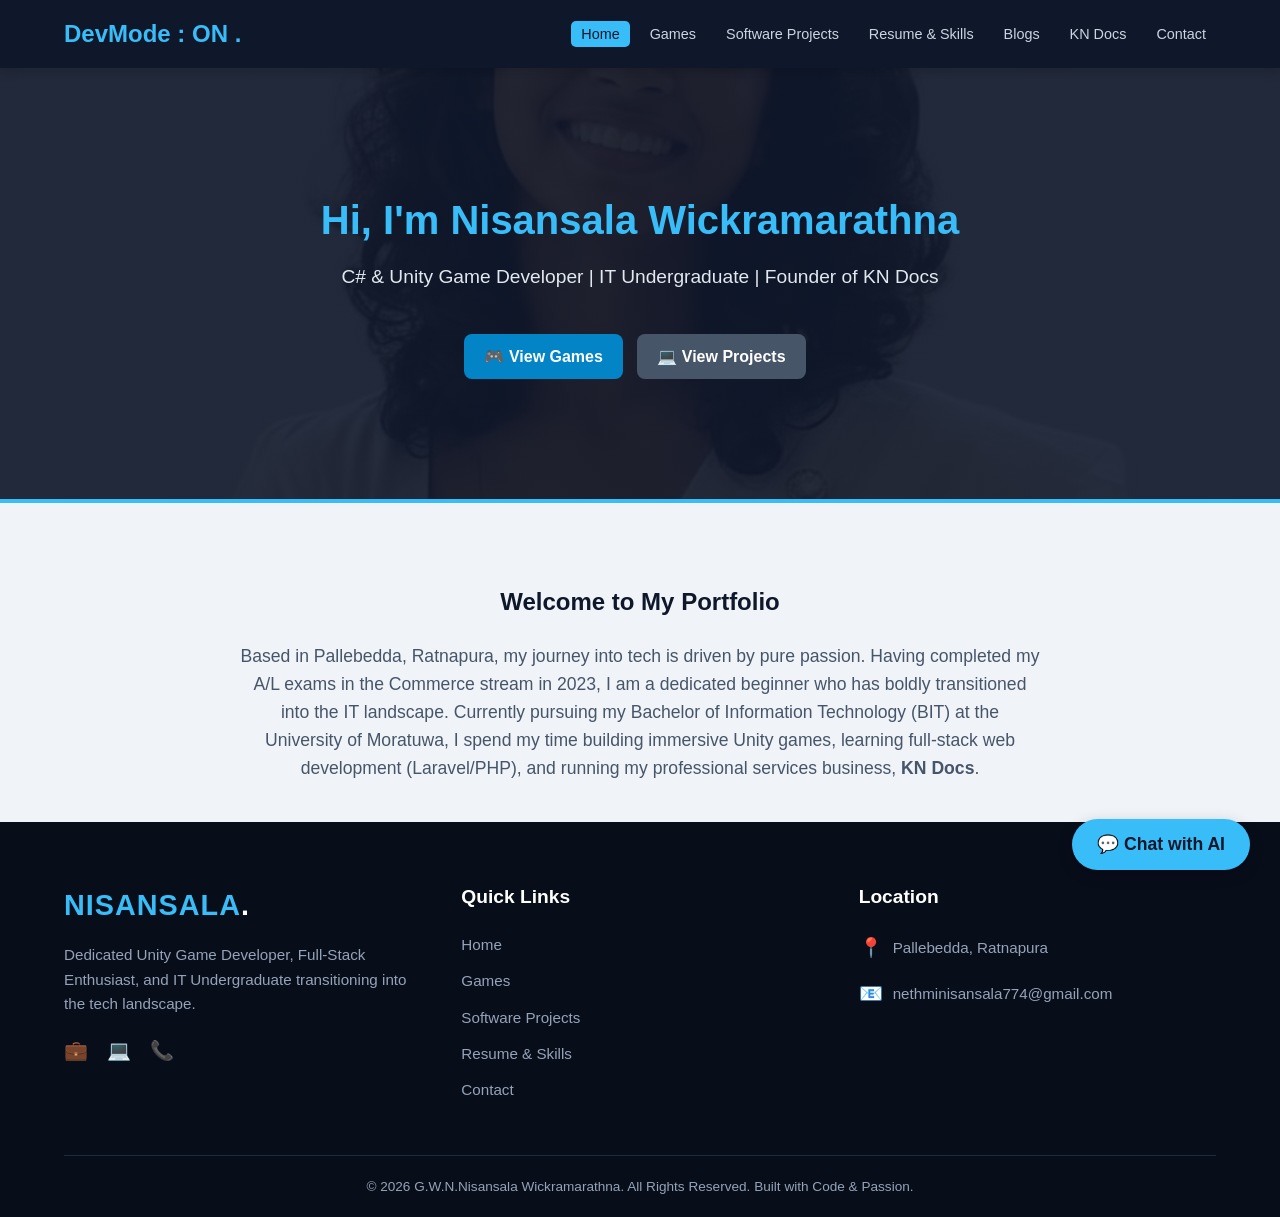
<file: index.html>
<!DOCTYPE html>
<html lang="en">
<head>
    <meta charset="UTF-8">
    <meta name="viewport" content="width=device-width, initial-scale=1.0"> 
    <link rel="icon" type="image/png" href="images/favicon.png?v=3">
    <title>Nisansala Wickramarathna | Home</title>
    <link rel="stylesheet" href="style.css">
</head>
<body>
    <nav>
        <div class="logo">DevMode : ON .</div>
        <ul>
            <li><a href="index.html" class="active">Home</a></li>
            <li><a href="games.html">Games</a></li>
            <li><a href="projects.html">Software Projects</a></li>
            <li><a href="skills.html">Resume & Skills</a></li>
            <li><a href="blogs.html">Blogs</a></li>
            <li><a href="kn-docs.html">KN Docs</a></li>
            <li><a href="contact.html">Contact</a></li>
        </ul>
    </nav>

    <div class="page-header" style="padding: 120px 20px; background: linear-gradient(rgba(15, 23, 42, 0.9), rgba(15, 23, 42, 0.9)), url('images/hero-bg.jpg') center/cover;">
        <h1>Hi, I'm Nisansala Wickramarathna</h1>
        <p style="font-size: 1.2rem; max-width: 700px; margin: 0 auto; color: #e2e8f0;">
            C# & Unity Game Developer | IT Undergraduate | Founder of KN Docs
        </p>
        <br>
        <a href="games.html" class="btn">🎮 View Games</a>
        <a href="projects.html" class="btn btn-alt">💻 View Projects</a>
    </div>

    <section style="text-align: center;">
        <h2 style="color: #0f172a; margin-bottom: 20px;">Welcome to My Portfolio</h2>
        <p style="max-width: 800px; margin: 0 auto; color: #475569; font-size: 1.1rem;">
            Based in Pallebedda, Ratnapura, my journey into tech is driven by pure passion. Having completed my A/L exams in the Commerce stream in 2023, I am a dedicated beginner who has boldly transitioned into the IT landscape. Currently pursuing my Bachelor of Information Technology (BIT) at the University of Moratuwa, I spend my time building immersive Unity games, learning full-stack web development (Laravel/PHP), and running my professional services business, <strong>KN Docs</strong>.
        </p>
    </section>

   <footer>
        <div class="footer-container">
            
            <div class="footer-col">
                <div class="footer-logo">NISANSALA<span>.</span></div>
                <p>Dedicated Unity Game Developer, Full-Stack Enthusiast, and IT Undergraduate transitioning into the tech landscape.</p>
                <div class="footer-socials">
                    <a href="https://www.linkedin.com/in/n-wickramarathna2004" target="_blank" title="LinkedIn">💼</a>
                    <a href="https://github.com/NethmiNisansalaWickramarathna" target="_blank" title="GitHub">💻</a>
                    <a href="tel:+94704459465" title="Call">📞</a>
                </div>
            </div>

            <div class="footer-col">
                <h3>Quick Links</h3>
                <ul>
                    <li><a href="index.html">Home</a></li>
                    <li><a href="games.html">Games</a></li>
                    <li><a href="projects.html">Software Projects</a></li>
                    <li><a href="skills.html">Resume & Skills</a></li>
                    <li><a href="contact.html">Contact</a></li>
                </ul>
            </div>

            <div class="footer-col">
                <h3>Location</h3>
                <ul>
                    <li style="display: flex; align-items: center; margin-bottom: 15px;">
                        <span style="color: #38bdf8; margin-right: 10px; font-size: 1.2rem;">📍</span> Pallebedda, Ratnapura
                    </li>
                    <li style="display: flex; align-items: center;">
                        <span style="color: #38bdf8; margin-right: 10px; font-size: 1.2rem;">📧</span> nethminisansala774@gmail.com
                    </li>
                </ul>
            </div>
            
        </div>

        <div class="footer-bottom">
            &copy; 2026 G.W.N.Nisansala Wickramarathna. All Rights Reserved. Built with Code & Passion.
        </div>
    </footer>

    <script src="chatbot.js"></script>
 
</body>
</html>
</file>
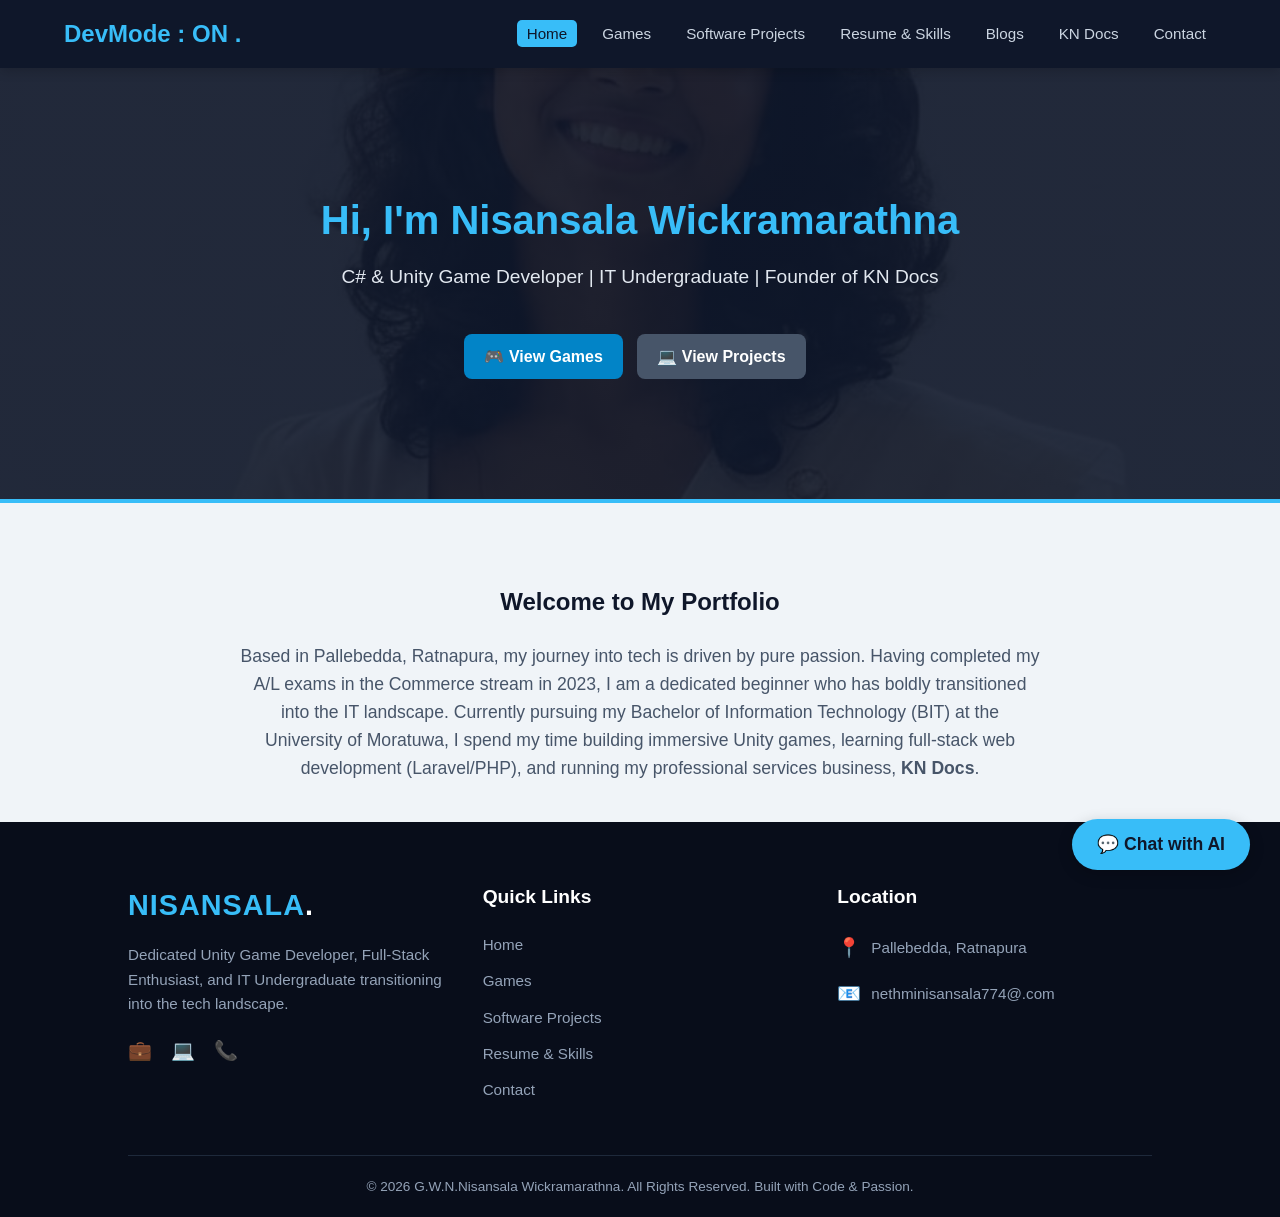
<file: MyPortfolio/index.html>
<!DOCTYPE html>
<html lang="en">
<head>
    <meta charset="UTF-8">
    <meta name="viewport" content="width=device-width, initial-scale=1.0"> 
    <title>Nisansala | Home</title>
    <link rel="stylesheet" href="style.css">
</head>
<body>
    <nav>
        <div class="logo">DevMode : ON .</div>
        <ul>
            <li><a href="index.html" class="active">Home</a></li>
            <li><a href="games.html">Games</a></li>
            <li><a href="projects.html">Software Projects</a></li>
            <li><a href="skills.html">Resume & Skills</a></li>
            <li><a href="blogs.html">Blogs</a></li>
            <li><a href="kn-docs.html">KN Docs</a></li>
            <li><a href="contact.html">Contact</a></li>
        </ul>
    </nav>

    <div class="page-header" style="padding: 120px 20px; background: linear-gradient(rgba(15, 23, 42, 0.9), rgba(15, 23, 42, 0.9)), url('images/hero-bg.jpg') center/cover;">
        <h1>Hi, I'm Nisansala Wickramarathna</h1>
        <p style="font-size: 1.2rem; max-width: 700px; margin: 0 auto; color: #e2e8f0;">
            C# & Unity Game Developer | IT Undergraduate | Founder of KN Docs
        </p>
        <br>
        <a href="games.html" class="btn">🎮 View Games</a>
        <a href="projects.html" class="btn btn-alt">💻 View Projects</a>
    </div>

    <section style="text-align: center;">
        <h2 style="color: #0f172a; margin-bottom: 20px;">Welcome to My Portfolio</h2>
        <p style="max-width: 800px; margin: 0 auto; color: #475569; font-size: 1.1rem;">
            Based in Pallebedda, Ratnapura, my journey into tech is driven by pure passion. Having completed my A/L exams in the Commerce stream in 2023, I am a dedicated beginner who has boldly transitioned into the IT landscape. Currently pursuing my Bachelor of Information Technology (BIT) at the University of Moratuwa, I spend my time building immersive Unity games, learning full-stack web development (Laravel/PHP), and running my professional services business, <strong>KN Docs</strong>.
        </p>
    </section>

   <footer>
        <div class="footer-container">
            
            <div class="footer-col">
                <div class="footer-logo">NISANSALA<span>.</span></div>
                <p>Dedicated Unity Game Developer, Full-Stack Enthusiast, and IT Undergraduate transitioning into the tech landscape.</p>
                <div class="footer-socials">
                    <a href="www.linkedin.com/in/n-wickramarathna2004" target="_blank" title="LinkedIn">💼</a>
                    <a href="github.com/NethmiNisansalaWickramarathna" target="_blank" title="GitHub">💻</a>
                    <a href="tel:+94704459465" title="Call">📞</a>
                </div>
            </div>

            <div class="footer-col">
                <h3>Quick Links</h3>
                <ul>
                    <li><a href="index.html">Home</a></li>
                    <li><a href="games.html">Games</a></li>
                    <li><a href="projects.html">Software Projects</a></li>
                    <li><a href="skills.html">Resume & Skills</a></li>
                    <li><a href="contact.html">Contact</a></li>
                </ul>
            </div>

            <div class="footer-col">
                <h3>Location</h3>
                <ul>
                    <li style="display: flex; align-items: center; margin-bottom: 15px;">
                        <span style="color: #38bdf8; margin-right: 10px; font-size: 1.2rem;">📍</span> Pallebedda, Ratnapura
                    </li>
                    <li style="display: flex; align-items: center;">
                        <span style="color: #38bdf8; margin-right: 10px; font-size: 1.2rem;">📧</span> nethminisansala774@.com
                    </li>
                </ul>
            </div>
            
        </div>

        <div class="footer-bottom">
            &copy; 2026 G.W.N.Nisansala Wickramarathna. All Rights Reserved. Built with Code & Passion.
        </div>
    </footer>

    <script src="chatbot.js"></script>
 
</body>
</html>
</file>
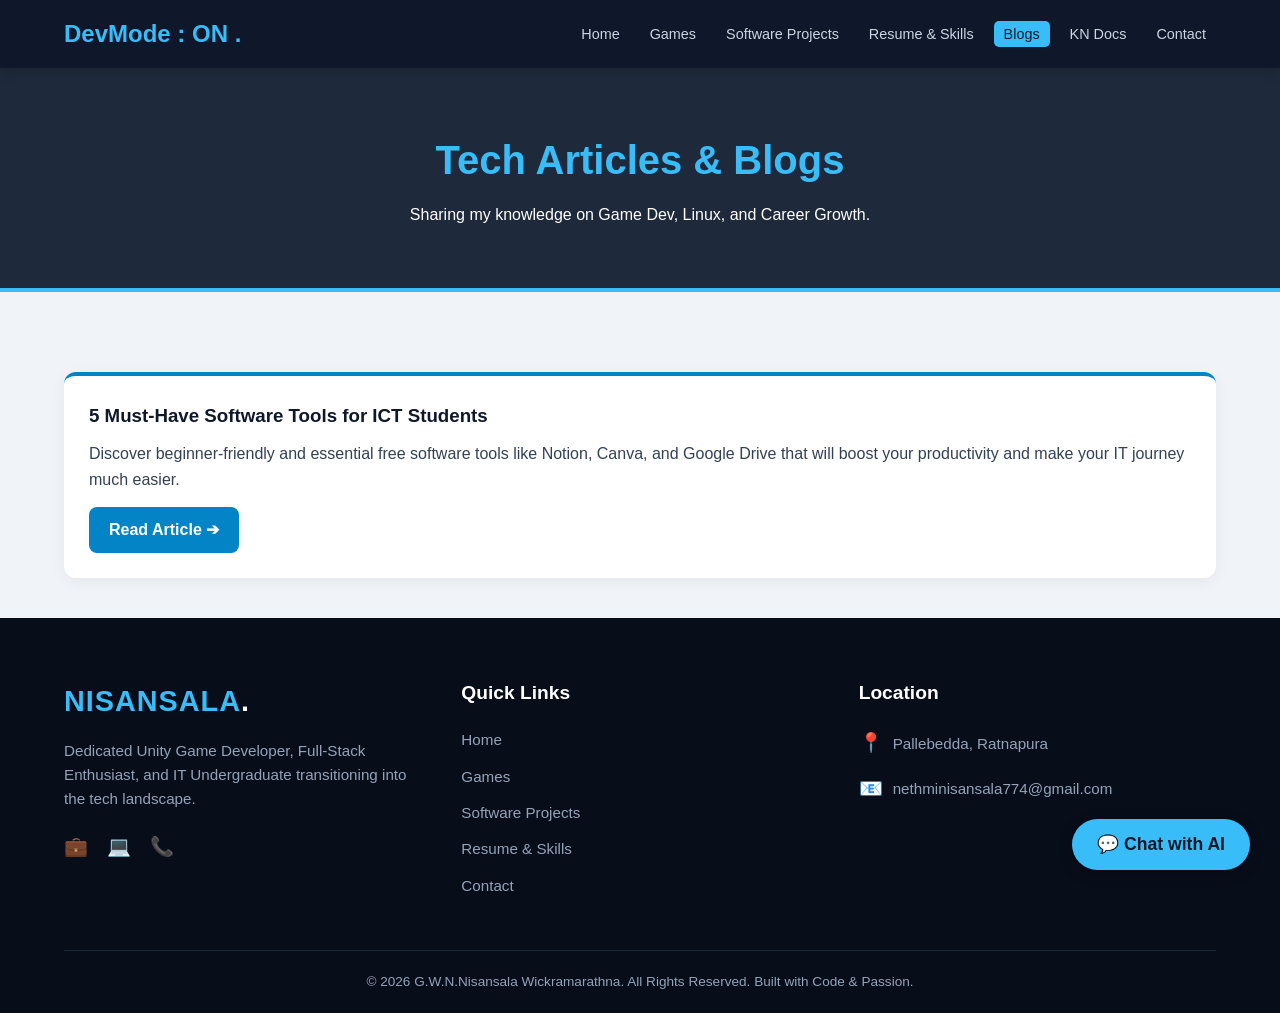
<file: blogs.html>
<!DOCTYPE html>
<html lang="en">
<head>
    <meta charset="UTF-8">
    <meta name="viewport" content="width=device-width, initial-scale=1.0"> 
    <link rel="icon" type="image/png" href="images/favicon.png?v=4">
    <title>Nisansala Wickramarathna | Blogs</title>
    <link rel="stylesheet" href="style.css">
</head>
<body>
    <nav>
        <div class="logo">DevMode : ON .</div>
        <ul>
            <li><a href="index.html">Home</a></li>
            <li><a href="games.html">Games</a></li>
            <li><a href="projects.html">Software Projects</a></li>
            <li><a href="skills.html">Resume & Skills</a></li>
            <li><a href="blogs.html" class="active">Blogs</a></li>
            <li><a href="kn-docs.html">KN Docs</a></li>
            <li><a href="contact.html">Contact</a></li>
        </ul>
    </nav>

    <div class="page-header">
        <h1>Tech Articles & Blogs</h1>
        <p>Sharing my knowledge on Game Dev, Linux, and Career Growth.</p>
    </div>

    <section>
        <div class="grid">
            <div class="card">
                <div class="card-content">
                    <h3>5 Must-Have Software Tools for ICT Students</h3>
                    <p>Discover beginner-friendly and essential free software tools like Notion, Canva, and Google Drive that will boost your productivity and make your IT journey much easier.</p>
                    <a href="https://morapinnacles.blogspot.com/2025/08/every-ict-students-should-know-this.html" target="_blank" class="btn">Read Article ➔</a>
                </div>
            </div>
            
           
        </div>
    </section>

   <footer>
        <div class="footer-container">
            
            <div class="footer-col">
                <div class="footer-logo">NISANSALA<span>.</span></div>
                <p>Dedicated Unity Game Developer, Full-Stack Enthusiast, and IT Undergraduate transitioning into the tech landscape.</p>
                <div class="footer-socials">
                    <a href="https://www.linkedin.com/in/n-wickramarathna2004" target="_blank" title="LinkedIn">💼</a>
                    <a href="https://github.com/NethmiNisansalaWickramarathna" target="_blank" title="GitHub">💻</a>
                    <a href="tel:+94704459465" title="Call">📞</a>
                </div>
            </div>

            <div class="footer-col">
                <h3>Quick Links</h3>
                <ul>
                    <li><a href="index.html">Home</a></li>
                    <li><a href="games.html">Games</a></li>
                    <li><a href="projects.html">Software Projects</a></li>
                    <li><a href="skills.html">Resume & Skills</a></li>
                    <li><a href="contact.html">Contact</a></li>
                </ul>
            </div>

            <div class="footer-col">
                <h3>Location</h3>
                <ul>
                    <li style="display: flex; align-items: center; margin-bottom: 15px;">
                        <span style="color: #38bdf8; margin-right: 10px; font-size: 1.2rem;">📍</span> Pallebedda, Ratnapura
                    </li>
                    <li style="display: flex; align-items: center;">
                        <span style="color: #38bdf8; margin-right: 10px; font-size: 1.2rem;">📧</span> nethminisansala774@gmail.com
                    </li>
                </ul>
            </div>
            
        </div>

        <div class="footer-bottom">
            &copy; 2026 G.W.N.Nisansala Wickramarathna. All Rights Reserved. Built with Code & Passion.
        </div>
    </footer>

<script src="chatbot.js"></script>
    
</body>
</html>
</file>
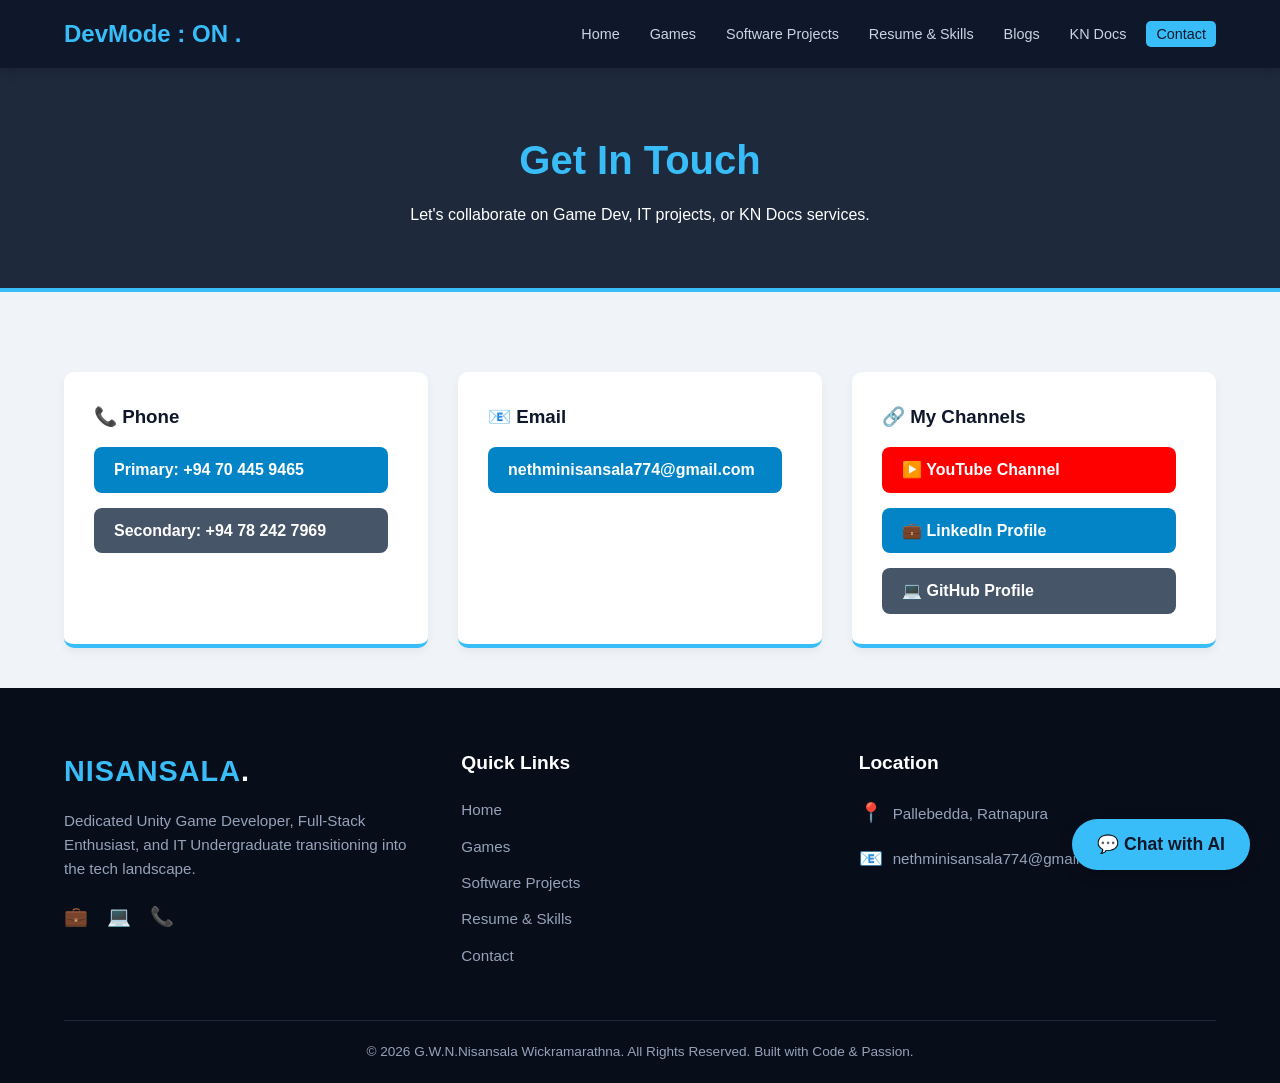
<file: contact.html>
<!DOCTYPE html>
<html lang="en">
<head>
    <meta charset="UTF-8">
    <meta name="viewport" content="width=device-width, initial-scale=1.0"> 
    <link rel="icon" type="image/png" href="images/favicon.png?v=4">
    <title>Nisansala Wickramarathna | Contact</title>
    <link rel="stylesheet" href="style.css">
</head>
<body>
    <nav>
        <div class="logo">DevMode : ON .</div>
        <ul>
            <li><a href="index.html">Home</a></li>
            <li><a href="games.html">Games</a></li>
            <li><a href="projects.html">Software Projects</a></li>
            <li><a href="skills.html">Resume & Skills</a></li>
            <li><a href="blogs.html">Blogs</a></li>
            <li><a href="kn-docs.html">KN Docs</a></li>
            <li><a href="contact.html" class="active">Contact</a></li>
        </ul>
    </nav>

    <div class="page-header">
        <h1>Get In Touch</h1>
        <p>Let's collaborate on Game Dev, IT projects, or KN Docs services.</p>
    </div>

    <section>
        <div class="contact-grid">
            
            <div class="contact-item">
                <h3 style="margin-bottom: 15px; color: #0f172a;">📞 Phone</h3>
                <a href="tel:+94704459465" class="btn" style="display: block; margin-bottom: 10px;">Primary: +94 70 445 9465</a>
                <a href="tel:+94782427969" class="btn btn-alt" style="display: block;">Secondary: +94 78 242 7969</a>
            </div>

            <div class="contact-item">
                <h3 style="margin-bottom: 15px; color: #0f172a;">📧 Email</h3>
                <a href="mailto:your-nethminisansala774gmail.com" class="btn" style="display: block;">nethminisansala774@gmail.com</a>
            </div>

            <div class="contact-item">
                <h3 style="margin-bottom: 15px; color: #0f172a;">🔗 My Channels</h3>
                <a href="https://youtube.com/@nethmi_n_wickramarathna?si=Jax2NcgNT71QkBgO" target="_blank" class="btn btn-youtube" style="display: block; margin-bottom: 10px;">▶️ YouTube Channel</a>
                <a href="https://www.linkedin.com/in/n-wickramarathna2004" target="_blank" class="btn" style="display: block; margin-bottom: 10px;">💼 LinkedIn Profile</a>
                <a href="https://github.com/NethmiNisansalaWickramarathna" target="_blank" class="btn btn-alt" style="display: block;">💻 GitHub Profile</a>
            </div>

        </div>
    </section>

   <footer>
        <div class="footer-container">
            
            <div class="footer-col">
                <div class="footer-logo">NISANSALA<span>.</span></div>
                <p>Dedicated Unity Game Developer, Full-Stack Enthusiast, and IT Undergraduate transitioning into the tech landscape.</p>
                <div class="footer-socials">
                    <a href="https://www.linkedin.com/in/n-wickramarathna2004" target="_blank" title="LinkedIn">💼</a>
                    <a href="https://github.com/NethmiNisansalaWickramarathna" target="_blank" title="GitHub">💻</a>
                    <a href="tel:+94704459465" title="Call">📞</a>
                </div>
            </div>

            <div class="footer-col">
                <h3>Quick Links</h3>
                <ul>
                    <li><a href="index.html">Home</a></li>
                    <li><a href="games.html">Games</a></li>
                    <li><a href="projects.html">Software Projects</a></li>
                    <li><a href="skills.html">Resume & Skills</a></li>
                    <li><a href="contact.html">Contact</a></li>
                </ul>
            </div>

            <div class="footer-col">
                <h3>Location</h3>
                <ul>
                    <li style="display: flex; align-items: center; margin-bottom: 15px;">
                        <span style="color: #38bdf8; margin-right: 10px; font-size: 1.2rem;">📍</span> Pallebedda, Ratnapura
                    </li>
                    <li style="display: flex; align-items: center;">
                        <span style="color: #38bdf8; margin-right: 10px; font-size: 1.2rem;">📧</span> nethminisansala774@gmail.com
                    </li>
                </ul>
            </div>
            
        </div>

        <div class="footer-bottom">
            &copy; 2026 G.W.N.Nisansala Wickramarathna. All Rights Reserved. Built with Code & Passion.
        </div>
    </footer>

<script src="chatbot.js"></script>
    
</body>
</html>
</file>
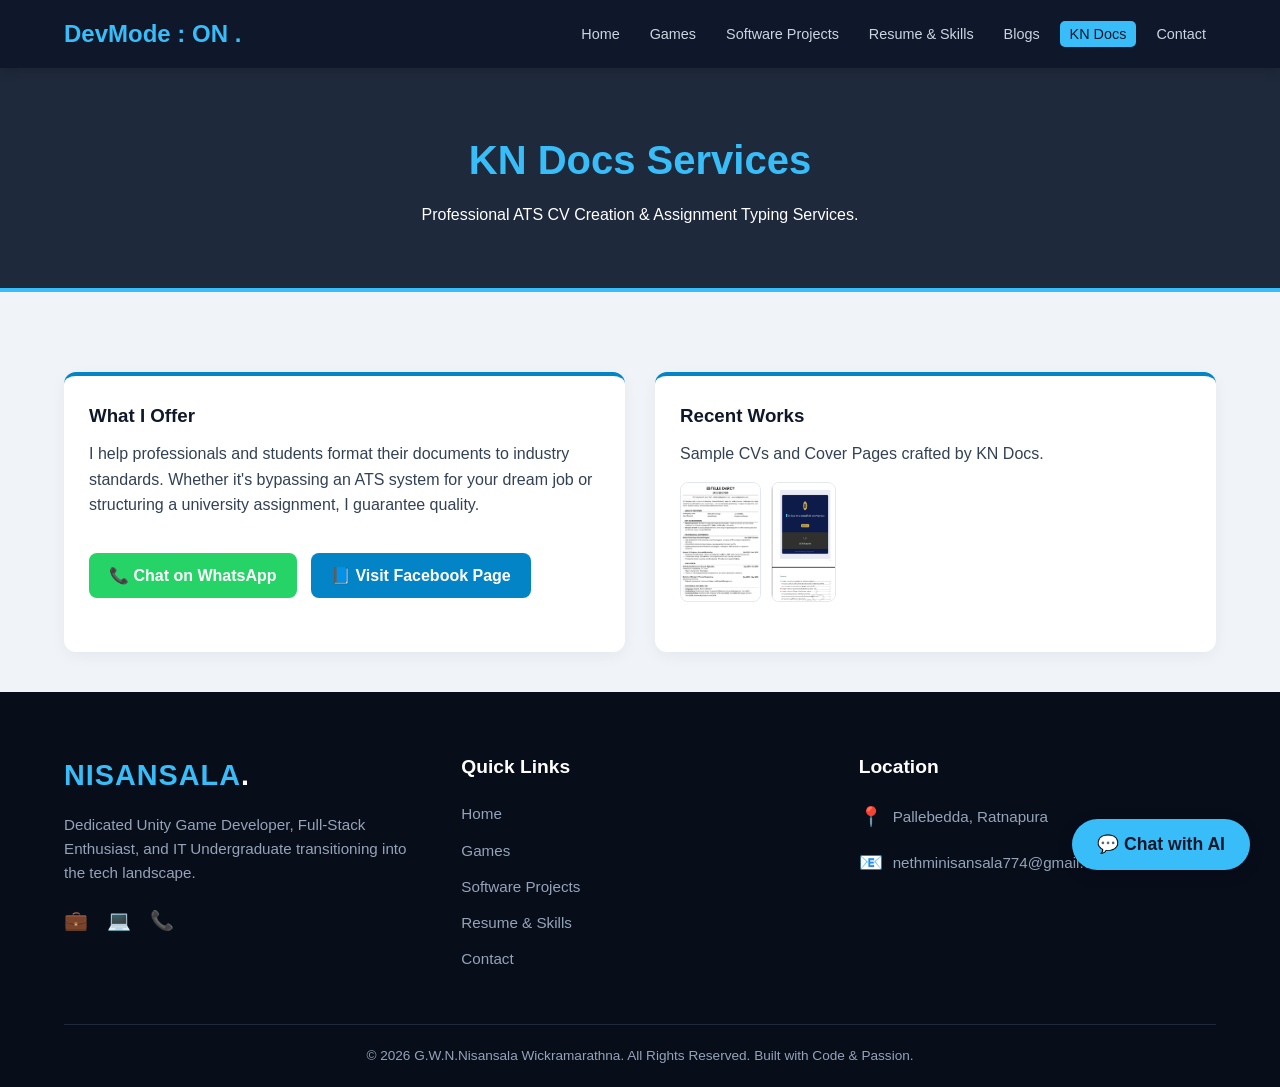
<file: kn-docs.html>
<!DOCTYPE html>
<html lang="en">
<head>
    <meta charset="UTF-8">
    <meta name="viewport" content="width=device-width, initial-scale=1.0"> 
    <link rel="icon" type="image/png" href="images/favicon.png?v=4">
    <title>Nisansala Wickramarathna | KN Docs
    </title>
    <link rel="stylesheet" href="style.css">
</head>
<body>
    <nav>
        <div class="logo">DevMode : ON .</div>
        <ul>
            <li><a href="index.html">Home</a></li>
            <li><a href="games.html">Games</a></li>
            <li><a href="projects.html">Software Projects</a></li>
            <li><a href="skills.html">Resume & Skills</a></li>
            <li><a href="blogs.html">Blogs</a></li>
            <li><a href="kn-docs.html" class="active">KN Docs</a></li>
            <li><a href="contact.html">Contact</a></li>
        </ul>
    </nav>

    <div class="page-header">
        <h1>KN Docs Services</h1>
        <p>Professional ATS CV Creation & Assignment Typing Services.</p>
    </div>

    <section>
        <div class="grid">
            <div class="card">
                <div class="card-content">
                    <h3>What I Offer</h3>
                    <p>I help professionals and students format their documents to industry standards. Whether it's bypassing an ATS system for your dream job or structuring a university assignment, I guarantee quality.</p>
                    <div style="margin-top: 20px;">
                        <a href="https://wa.me/94766398586" target="_blank" class="btn btn-whatsapp">📞 Chat on WhatsApp</a>
                        <a href="https://www.facebook.com/profile.php?id=61576422272272" target="_blank" class="btn">📘 Visit Facebook Page</a>
                    </div>
                </div>
            </div>

            <div class="card">
                <div class="card-content">
                    <h3>Recent Works</h3>
                    <p>Sample CVs and Cover Pages crafted by KN Docs.</p>
                    <div class="ss-gallery">
                        <img src="images/cv-sample1.jpg" alt="ATS CV Sample">
                        <img src="images/cover-page1.jpg" alt="Assignment Cover">
                    </div>
                </div>
            </div>
        </div>
    </section>
<footer>
        <div class="footer-container">
            
            <div class="footer-col">
                <div class="footer-logo">NISANSALA<span>.</span></div>
                <p>Dedicated Unity Game Developer, Full-Stack Enthusiast, and IT Undergraduate transitioning into the tech landscape.</p>
                <div class="footer-socials">
                    <a href="https://www.linkedin.com/in/n-wickramarathna2004" target="_blank" title="LinkedIn">💼</a>
                    <a href="https://github.com/NethmiNisansalaWickramarathna" target="_blank" title="GitHub">💻</a>
                    <a href="tel:+94704459465" title="Call">📞</a>
                </div>
            </div>

            <div class="footer-col">
                <h3>Quick Links</h3>
                <ul>
                    <li><a href="index.html">Home</a></li>
                    <li><a href="games.html">Games</a></li>
                    <li><a href="projects.html">Software Projects</a></li>
                    <li><a href="skills.html">Resume & Skills</a></li>
                    <li><a href="contact.html">Contact</a></li>
                </ul>
            </div>

            <div class="footer-col">
                <h3>Location</h3>
                <ul>
                    <li style="display: flex; align-items: center; margin-bottom: 15px;">
                        <span style="color: #38bdf8; margin-right: 10px; font-size: 1.2rem;">📍</span> Pallebedda, Ratnapura
                    </li>
                    <li style="display: flex; align-items: center;">
                        <span style="color: #38bdf8; margin-right: 10px; font-size: 1.2rem;">📧</span> nethminisansala774@gmail.com
                    </li>
                </ul>
            </div>
            
        </div>

        <div class="footer-bottom">
            &copy; 2026 G.W.N.Nisansala Wickramarathna. All Rights Reserved. Built with Code & Passion.
        </div>
    </footer>

<script src="chatbot.js"></script>
    
</body>
</html>
</file>
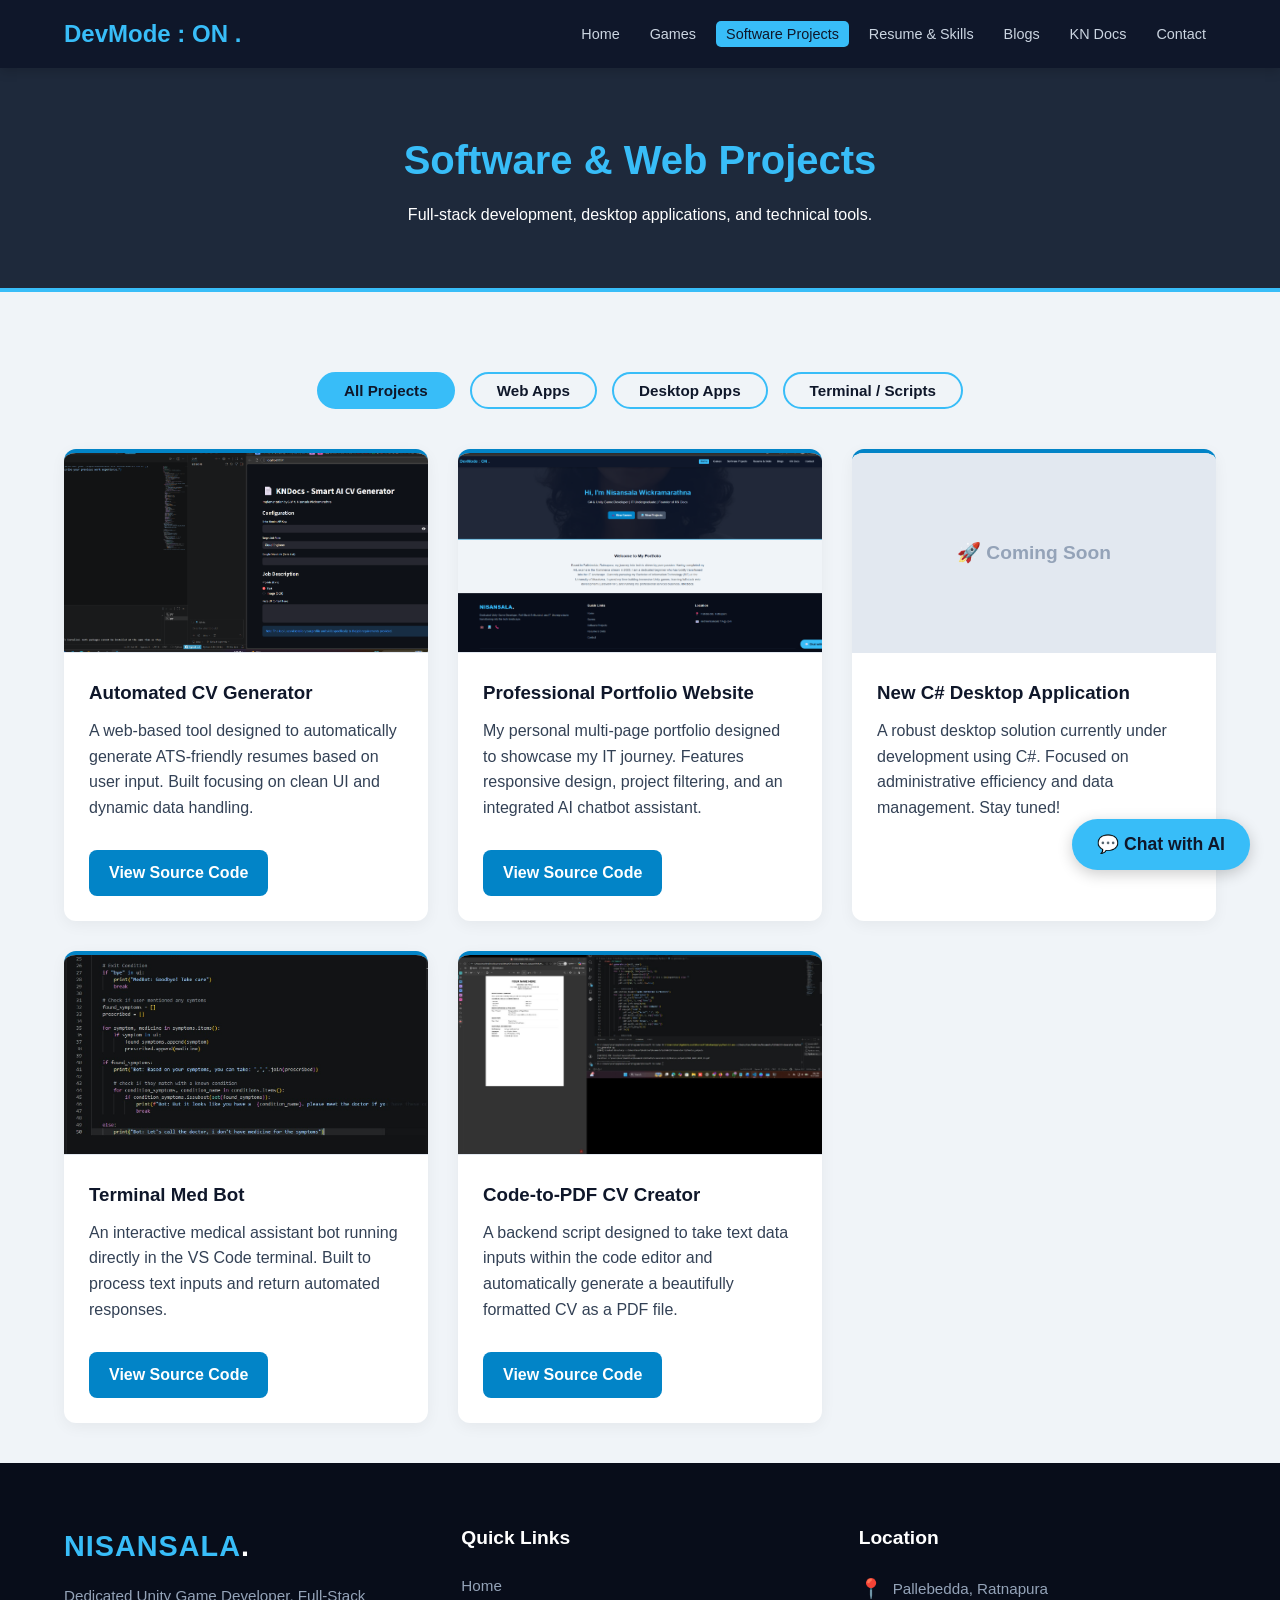
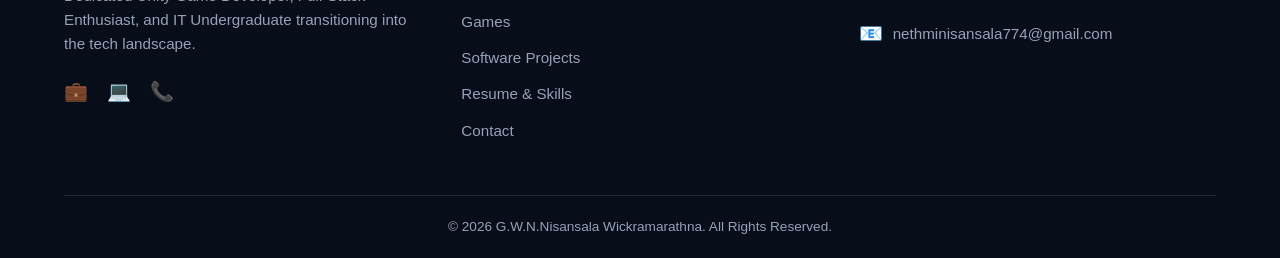
<file: projects.html>
<!DOCTYPE html>
<html lang="en">
<head>
    <meta charset="UTF-8">
    <meta name="viewport" content="width=device-width, initial-scale=1.0">
  <link rel="icon" type="image/png" href="images/favicon.png?v=4">
    <title>Nisansala Wickramarathna | Software Projects</title>
    <link rel="stylesheet" href="style.css">
</head>
<body>
    <nav>
        <div class="logo">DevMode : ON .</div>
        <ul>
            <li><a href="index.html">Home</a></li>
            <li><a href="games.html">Games</a></li>
            <li><a href="projects.html" class="active">Software Projects</a></li>
            <li><a href="skills.html">Resume & Skills</a></li>
            <li><a href="blogs.html">Blogs</a></li>
            <li><a href="kn-docs.html">KN Docs</a></li>
            <li><a href="contact.html">Contact</a></li>
        </ul>
    </nav>

    <div class="page-header">
        <h1>Software & Web Projects</h1>
        <p>Full-stack development, desktop applications, and technical tools.</p>
    </div>

    <section>
        
        <div class="filter-container">
            <button class="filter-btn active" data-filter="all">All Projects</button>
            <button class="filter-btn" data-filter="web">Web Apps</button>
            <button class="filter-btn" data-filter="desktop">Desktop Apps</button>
            <button class="filter-btn" data-filter="cli">Terminal / Scripts</button> 
        </div>

        <div class="grid">
            
            <div class="card project-card" data-category="web">
                <img src="images/cv-generator.jpg" alt="CV Generator App">
                <div class="card-content">
                    <h3>Automated CV Generator</h3>
                    <p>A web-based tool designed to automatically generate ATS-friendly resumes based on user input. Built focusing on clean UI and dynamic data handling.</p>
                    <div style="margin-top: 15px;">
                        <a href="https://github.com/NethmiNisansalaWickramarathna/Smart-CV-Automator" target="_blank" class="btn">View Source Code</a>
                    </div>
                </div>
            </div>

            <div class="card project-card" data-category="web">
                <img src="images/portfolio-preview.jpg" alt="Portfolio Website">
                <div class="card-content">
                    <h3>Professional Portfolio Website</h3>
                    <p>My personal multi-page portfolio designed to showcase my IT journey. Features responsive design, project filtering, and an integrated AI chatbot assistant.</p>
                    <div style="margin-top: 15px;">
                        <a href="https://github.com/NethmiNisansalaWickramarathna/Myportfolio" target="_blank" class="btn">View Source Code</a>
                    </div>
                </div>
            </div>

            <div class="card project-card" data-category="desktop">
                <div style="height: 200px; background: #e2e8f0; display: flex; align-items: center; justify-content: center; color: #94a3b8; font-weight: bold; font-size: 1.2rem;">
                    🚀 Coming Soon
                </div>
                <div class="card-content">
                    <h3>New C# Desktop Application</h3>
                    <p>A robust desktop solution currently under development using C#. Focused on administrative efficiency and data management. Stay tuned!</p>
                </div>
            </div>

            <div class="card project-card" data-category="cli">
                <img src="images/med-bot.jpg" alt="Medical Bot CLI">
                <div class="card-content">
                    <h3>Terminal Med Bot</h3>
                    <p>An interactive medical assistant bot running directly in the VS Code terminal. Built to process text inputs and return automated responses.</p>
                    <div style="margin-top: 15px;">
                        <a href="https://github.com/NethmiNisansalaWickramarathna/Med-Bot-Python" target="_blank" class="btn">View Source Code</a>
                    </div>
                </div>
            </div>

            <div class="card project-card" data-category="cli">
                <img src="images/cv-script.jpg" alt="CV PDF Creator Script">
                <div class="card-content">
                    <h3>Code-to-PDF CV Creator</h3>
                    <p>A backend script designed to take text data inputs within the code editor and automatically generate a beautifully formatted CV as a PDF file.</p>
                    <div style="margin-top: 15px;">
                        <a href="https://github.com/NethmiNisansalaWickramarathna/CV-Generator-Python" target="_blank" class="btn">View Source Code</a>
                    </div>
                </div>
            </div>

        </div>
    </section>

    <footer>
        <div class="footer-container">
            <div class="footer-col">
                <div class="footer-logo">NISANSALA<span>.</span></div>
                <p>Dedicated Unity Game Developer, Full-Stack Enthusiast, and IT Undergraduate transitioning into the tech landscape.</p>
                <div class="footer-socials">
                    <a href="https://www.linkedin.com/in/n-wickramarathna2004" target="_blank" title="LinkedIn">💼</a>
                    <a href="https://github.com/NethmiNisansalaWickramarathna" target="_blank" title="GitHub">💻</a>
                    <a href="tel:+94704459465" title="Call">📞</a>
                </div>
            </div>
            <div class="footer-col">
                <h3>Quick Links</h3>
                <ul>
                    <li><a href="index.html">Home</a></li>
                    <li><a href="games.html">Games</a></li>
                    <li><a href="projects.html">Software Projects</a></li>
                    <li><a href="skills.html">Resume & Skills</a></li>
                    <li><a href="contact.html">Contact</a></li>
                </ul>
            </div>
            <div class="footer-col">
                <h3>Location</h3>
                <ul>
                    <li style="display: flex; align-items: center; margin-bottom: 15px;">
                        <span style="color: #38bdf8; margin-right: 10px; font-size: 1.2rem;">📍</span> Pallebedda, Ratnapura
                    </li>
                    <li style="display: flex; align-items: center;">
                        <span style="color: #38bdf8; margin-right: 10px; font-size: 1.2rem;">📧</span> nethminisansala774@gmail.com
                    </li>
                </ul>
            </div>
        </div>
        <div class="footer-bottom">
            &copy; 2026 G.W.N.Nisansala Wickramarathna. All Rights Reserved.
        </div>
    </footer>

    <script src="chatbot.js"></script>

    <script>
        const filterBtns = document.querySelectorAll('.filter-btn');
        const projectCards = document.querySelectorAll('.project-card');

        filterBtns.forEach(btn => {
            btn.addEventListener('click', () => {
                document.querySelector('.filter-btn.active').classList.remove('active');
                btn.classList.add('active');

                const filterValue = btn.getAttribute('data-filter');

                projectCards.forEach(card => {
                    if (filterValue === 'all' || card.getAttribute('data-category') === filterValue) {
                        card.classList.remove('hide');
                    } else {
                        card.classList.add('hide');
                    }
                });
            });
        });
    </script>
</body>
</html>
</file>
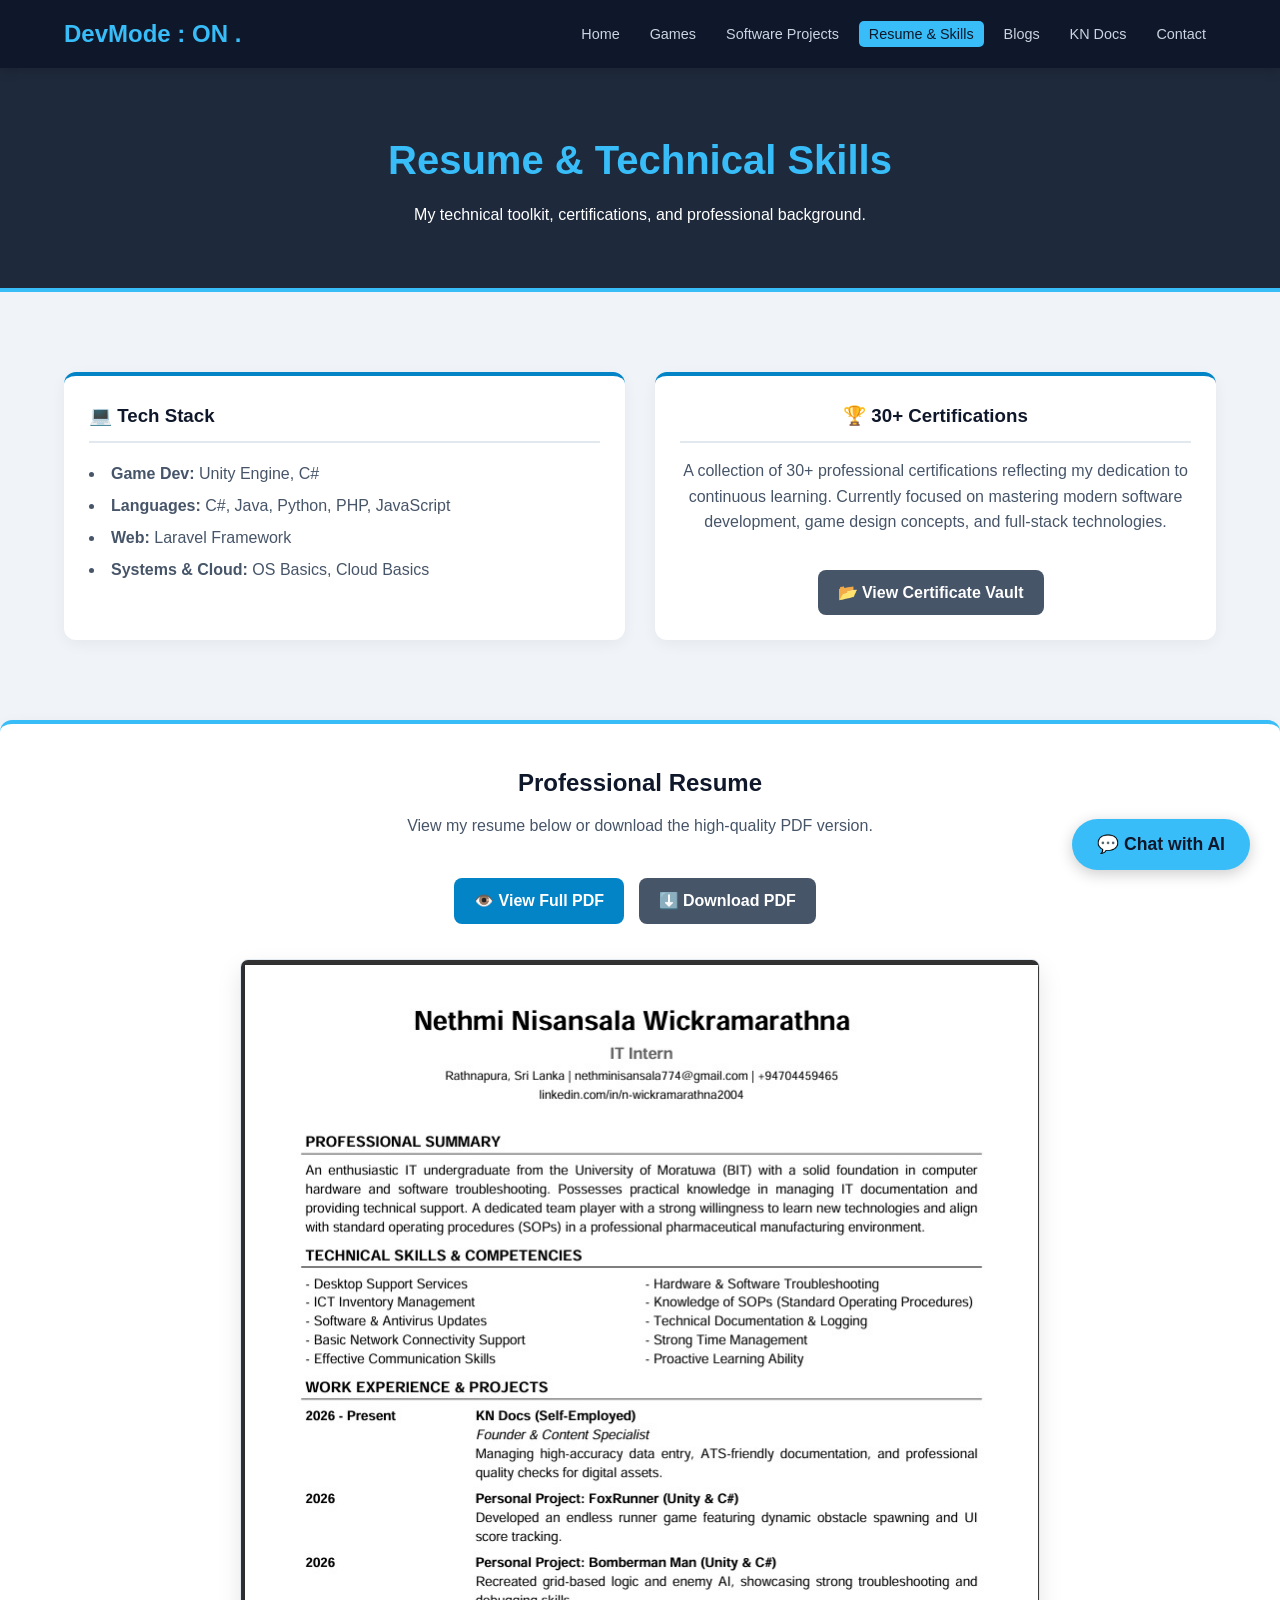
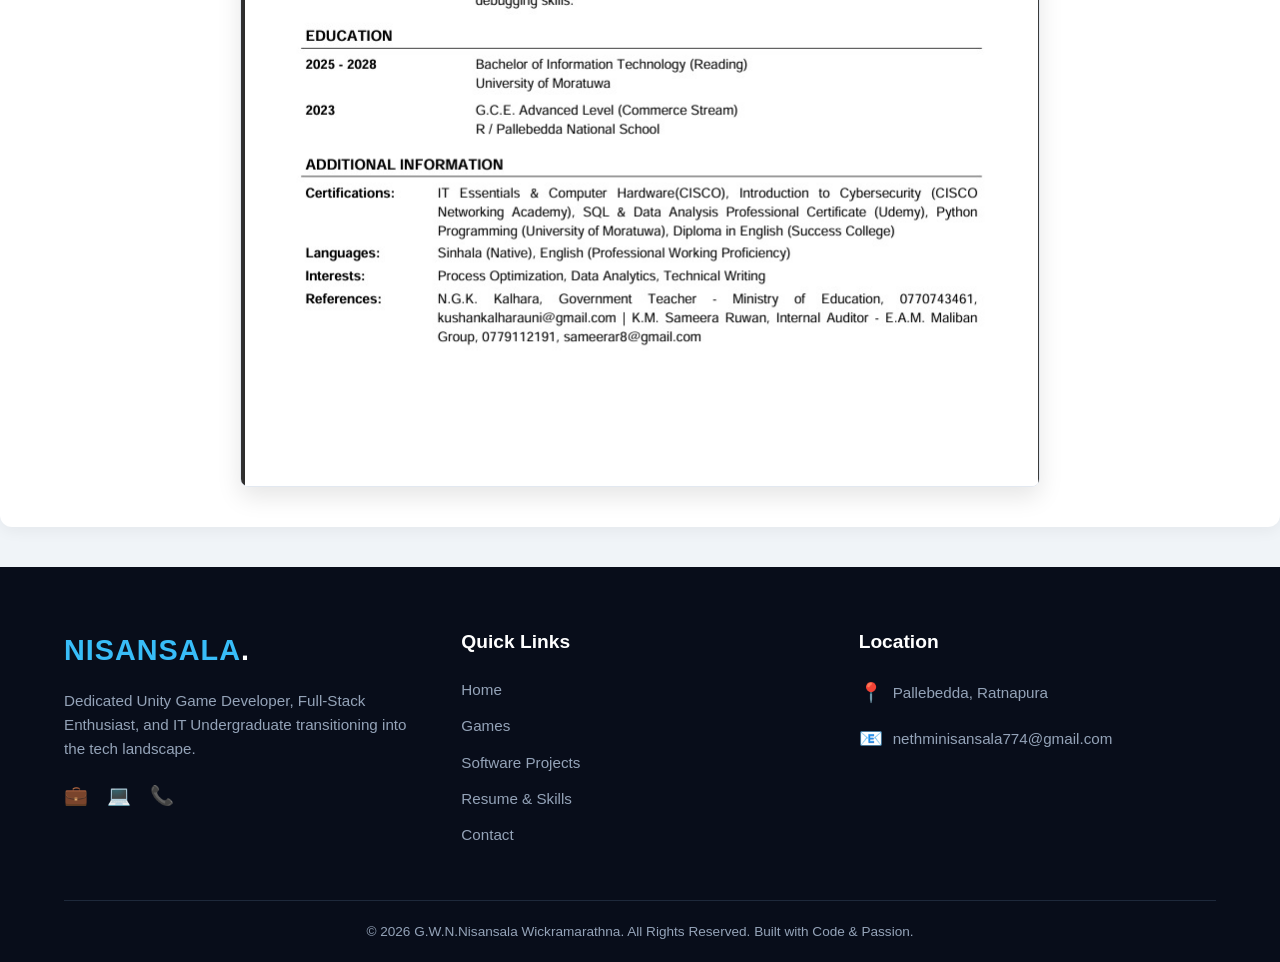
<file: skills.html>
<!DOCTYPE html>
<html lang="en">
<head>
    <meta charset="UTF-8">
    <meta name="viewport" content="width=device-width, initial-scale=1.0"> 
   <link rel="icon" type="image/png" href="images/favicon.png?v=4">
    <title>Nisansala Wickramarathna | Resume & Skills</title>
    <link rel="stylesheet" href="style.css">
</head>
<body>
    <nav>
        <div class="logo">DevMode : ON .</div>
        <ul>
            <li><a href="index.html">Home</a></li>
            <li><a href="games.html">Games</a></li>
            <li><a href="projects.html">Software Projects</a></li>
            <li><a href="skills.html" class="active">Resume & Skills</a></li>
            <li><a href="blogs.html">Blogs</a></li>
            <li><a href="kn-docs.html">KN Docs</a></li>
            <li><a href="contact.html">Contact</a></li>
        </ul>
    </nav>

    <div class="page-header">
        <h1>Resume & Technical Skills</h1>
        <p>My technical toolkit, certifications, and professional background.</p>
    </div>

    <section>
        <div class="grid">
            <div class="card">
                <div class="card-content">
                    <h3 style="border-bottom: 2px solid #e2e8f0; padding-bottom: 10px; margin-bottom: 15px;">💻 Tech Stack</h3>
                    <ul style="list-style-position: inside; line-height: 2; color: #475569;">
                        <li><strong>Game Dev:</strong> Unity Engine, C#</li>
                        <li><strong>Languages:</strong> C#, Java, Python, PHP, JavaScript</li>
                        <li><strong>Web:</strong> Laravel Framework</li>
                        <li><strong>Systems & Cloud:</strong> OS Basics, Cloud Basics </li>
                    </ul>
                </div>
            </div>

            <div class="card">
                <div class="card-content" style="text-align: center;">
                    <h3 style="border-bottom: 2px solid #e2e8f0; padding-bottom: 10px; margin-bottom: 15px;">🏆 30+ Certifications</h3>
                    <p style="color: #475569; margin-bottom: 20px;">
                        A collection of 30+ professional certifications reflecting my dedication to continuous learning. Currently focused on mastering modern software development, game design concepts, and full-stack technologies.
                    </p>
                    <a href="https://drive.google.com/drive/folders/1pfPtyck6LeGGI8j8NDdNSouZTlG8mVDP?usp=sharing" target="_blank" class="btn btn-alt">📂 View Certificate Vault</a>
                </div>
            </div>
        </div>
    </section>

    <section style="background: white; border-top: 4px solid #38bdf8; border-radius: 12px; margin: 40px auto; padding: 40px 20px; box-shadow: 0 4px 15px rgba(0,0,0,0.05); text-align: center;">
        
        <h2 style="color: #0f172a; margin-bottom: 10px;">Professional Resume</h2>
        <p style="color: #475569; margin-bottom: 25px;">View my resume below or download the high-quality PDF version.</p>
        
        <div style="margin-bottom: 35px;">
            <a href="Nisansala_Resume.pdf" target="_blank" class="btn">👁️ View Full PDF</a>
            <a href="Nisansala_Resume.pdf" download class="btn btn-alt">⬇️ Download PDF</a>
        </div>

        <div style="max-width: 800px; margin: 0 auto; border: 1px solid #e2e8f0; border-radius: 8px; overflow: hidden; box-shadow: 0 10px 25px rgba(0,0,0,0.1);">
            <img src="images/resume-preview.jpg" alt="Nisansala's Resume Preview" style="width: 100%; height: auto; display: block;">
        </div>

    </section>

   <footer>
        <div class="footer-container">
            
            <div class="footer-col">
                <div class="footer-logo">NISANSALA<span>.</span></div>
                <p>Dedicated Unity Game Developer, Full-Stack Enthusiast, and IT Undergraduate transitioning into the tech landscape.</p>
                <div class="footer-socials">
                    <a href="https://www.linkedin.com/in/n-wickramarathna2004" target="_blank" title="LinkedIn">💼</a>
                    <a href="https://github.com/NethmiNisansalaWickramarathna" target="_blank" title="GitHub">💻</a>
                    <a href="tel:+94704459465" title="Call">📞</a>
                </div>
            </div>

            <div class="footer-col">
                <h3>Quick Links</h3>
                <ul>
                    <li><a href="index.html">Home</a></li>
                    <li><a href="games.html">Games</a></li>
                    <li><a href="projects.html">Software Projects</a></li>
                    <li><a href="skills.html">Resume & Skills</a></li>
                    <li><a href="contact.html">Contact</a></li>
                </ul>
            </div>

            <div class="footer-col">
                <h3>Location</h3>
                <ul>
                    <li style="display: flex; align-items: center; margin-bottom: 15px;">
                        <span style="color: #38bdf8; margin-right: 10px; font-size: 1.2rem;">📍</span> Pallebedda, Ratnapura
                    </li>
                    <li style="display: flex; align-items: center;">
                        <span style="color: #38bdf8; margin-right: 10px; font-size: 1.2rem;">📧</span> nethminisansala774@gmail.com
                    </li>
                </ul>
            </div>
            
        </div>

        <div class="footer-bottom">
            &copy; 2026 G.W.N.Nisansala Wickramarathna. All Rights Reserved. Built with Code & Passion.
        </div>
    </footer>

<script src="chatbot.js"></script>
    
</body>
</html>
</file>
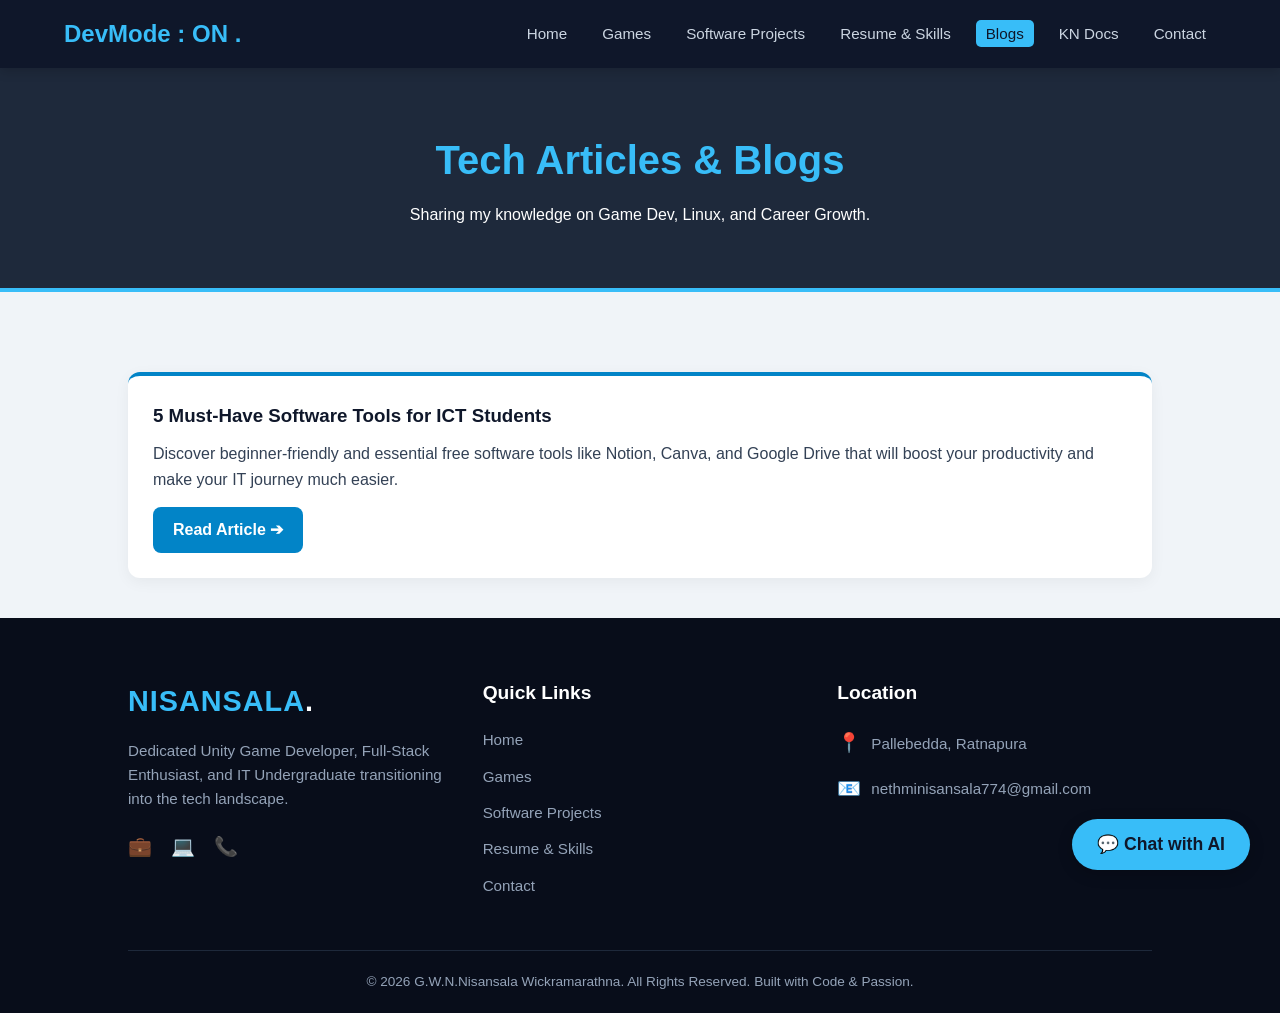
<file: MyPortfolio/blogs.html>
<!DOCTYPE html>
<html lang="en">
<head>
    <meta charset="UTF-8">
    <meta name="viewport" content="width=device-width, initial-scale=1.0"> 
    <title>Nisansala | Home</title>
    <link rel="stylesheet" href="style.css">
</head>
<body>
    <nav>
        <div class="logo">DevMode : ON .</div>
        <ul>
            <li><a href="index.html">Home</a></li>
            <li><a href="games.html">Games</a></li>
            <li><a href="projects.html">Software Projects</a></li>
            <li><a href="skills.html">Resume & Skills</a></li>
            <li><a href="blogs.html" class="active">Blogs</a></li>
            <li><a href="kn-docs.html">KN Docs</a></li>
            <li><a href="contact.html">Contact</a></li>
        </ul>
    </nav>

    <div class="page-header">
        <h1>Tech Articles & Blogs</h1>
        <p>Sharing my knowledge on Game Dev, Linux, and Career Growth.</p>
    </div>

    <section>
        <div class="grid">
            <div class="card">
                <div class="card-content">
                    <h3>5 Must-Have Software Tools for ICT Students</h3>
                    <p>Discover beginner-friendly and essential free software tools like Notion, Canva, and Google Drive that will boost your productivity and make your IT journey much easier.</p>
                    <a href="https://morapinnacles.blogspot.com/2025/08/every-ict-students-should-know-this.html" target="_blank" class="btn">Read Article ➔</a>
                </div>
            </div>
            
           
        </div>
    </section>

   <footer>
        <div class="footer-container">
            
            <div class="footer-col">
                <div class="footer-logo">NISANSALA<span>.</span></div>
                <p>Dedicated Unity Game Developer, Full-Stack Enthusiast, and IT Undergraduate transitioning into the tech landscape.</p>
                <div class="footer-socials">
                    <a href="www.linkedin.com/in/n-wickramarathna2004" target="_blank" title="LinkedIn">💼</a>
                    <a href="github.com/NethmiNisansalaWickramarathna" target="_blank" title="GitHub">💻</a>
                    <a href="tel:+94704459465" title="Call">📞</a>
                </div>
            </div>

            <div class="footer-col">
                <h3>Quick Links</h3>
                <ul>
                    <li><a href="index.html">Home</a></li>
                    <li><a href="games.html">Games</a></li>
                    <li><a href="projects.html">Software Projects</a></li>
                    <li><a href="skills.html">Resume & Skills</a></li>
                    <li><a href="contact.html">Contact</a></li>
                </ul>
            </div>

            <div class="footer-col">
                <h3>Location</h3>
                <ul>
                    <li style="display: flex; align-items: center; margin-bottom: 15px;">
                        <span style="color: #38bdf8; margin-right: 10px; font-size: 1.2rem;">📍</span> Pallebedda, Ratnapura
                    </li>
                    <li style="display: flex; align-items: center;">
                        <span style="color: #38bdf8; margin-right: 10px; font-size: 1.2rem;">📧</span> nethminisansala774@gmail.com
                    </li>
                </ul>
            </div>
            
        </div>

        <div class="footer-bottom">
            &copy; 2026 G.W.N.Nisansala Wickramarathna. All Rights Reserved. Built with Code & Passion.
        </div>
    </footer>

<script src="chatbot.js"></script>
    
</body>
</html>
</file>
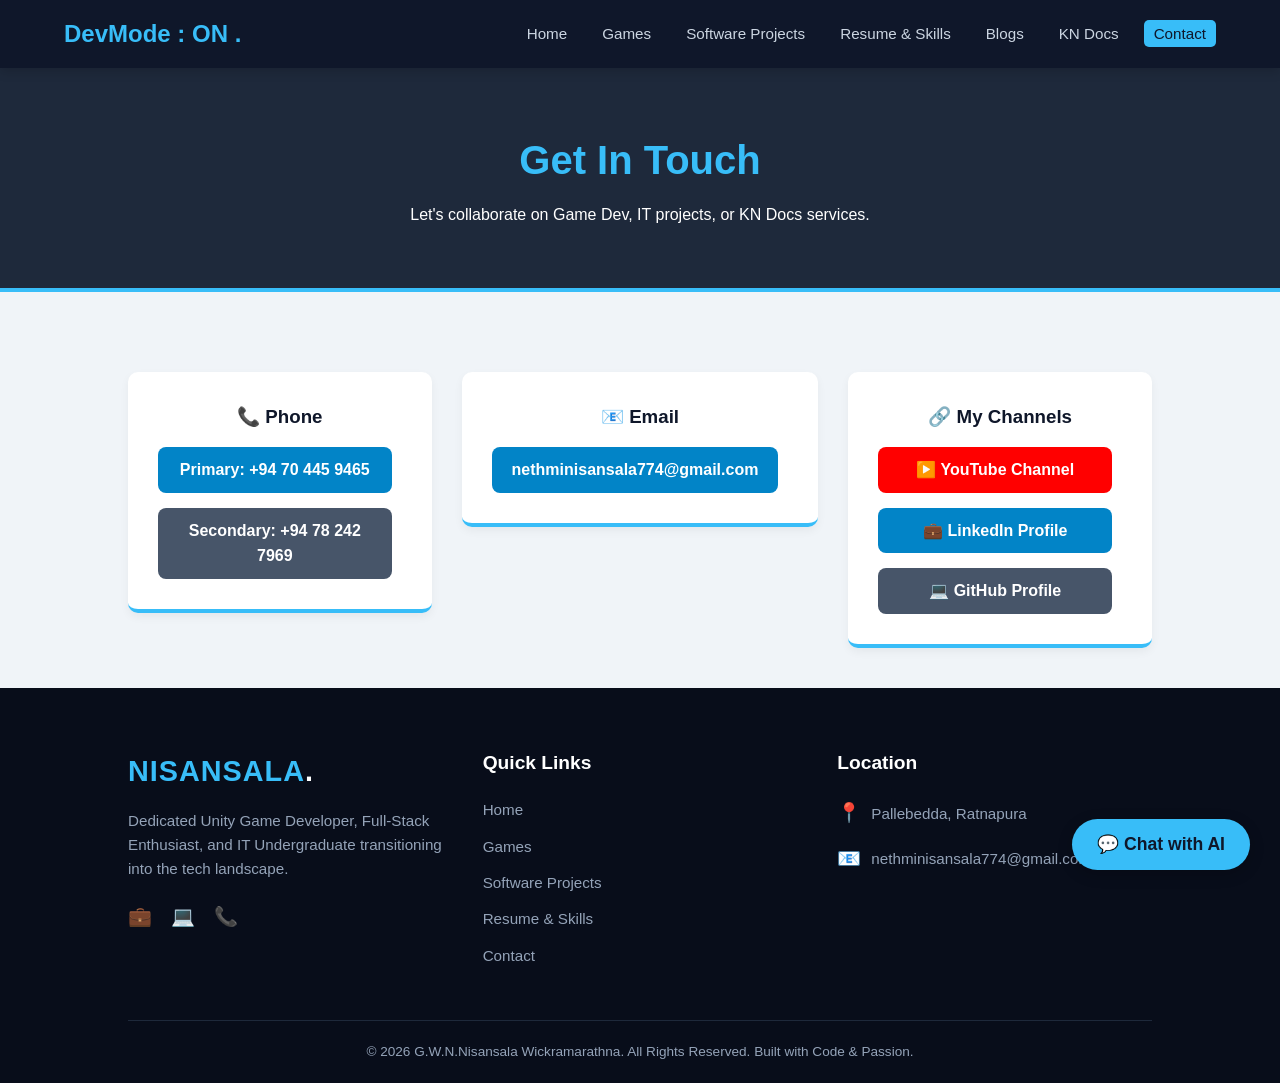
<file: MyPortfolio/contact.html>
<!DOCTYPE html>
<html lang="en">
<head>
    <meta charset="UTF-8">
    <meta name="viewport" content="width=device-width, initial-scale=1.0"> 
    <title>Nisansala | Home</title>
    <link rel="stylesheet" href="style.css">
</head>
<body>
    <nav>
        <div class="logo">DevMode : ON .</div>
        <ul>
            <li><a href="index.html">Home</a></li>
            <li><a href="games.html">Games</a></li>
            <li><a href="projects.html">Software Projects</a></li>
            <li><a href="skills.html">Resume & Skills</a></li>
            <li><a href="blogs.html">Blogs</a></li>
            <li><a href="kn-docs.html">KN Docs</a></li>
            <li><a href="contact.html" class="active">Contact</a></li>
        </ul>
    </nav>

    <div class="page-header">
        <h1>Get In Touch</h1>
        <p>Let's collaborate on Game Dev, IT projects, or KN Docs services.</p>
    </div>

    <section>
        <div class="contact-grid">
            
            <div class="contact-item">
                <h3 style="margin-bottom: 15px; color: #0f172a;">📞 Phone</h3>
                <a href="tel:+94704459465" class="btn" style="display: block; margin-bottom: 10px;">Primary: +94 70 445 9465</a>
                <a href="tel:+94782427969" class="btn btn-alt" style="display: block;">Secondary: +94 78 242 7969</a>
            </div>

            <div class="contact-item">
                <h3 style="margin-bottom: 15px; color: #0f172a;">📧 Email</h3>
                <a href="mailto:your-nethminisansala774gmail.com" class="btn" style="display: block;">nethminisansala774@gmail.com</a>
            </div>

            <div class="contact-item">
                <h3 style="margin-bottom: 15px; color: #0f172a;">🔗 My Channels</h3>
                <a href="https://youtube.com/@nethmi_n_wickramarathna?si=Jax2NcgNT71QkBgO" target="_blank" class="btn btn-youtube" style="display: block; margin-bottom: 10px;">▶️ YouTube Channel</a>
                <a href="linkedin.com/in/n-wickramarathna2004" target="_blank" class="btn" style="display: block; margin-bottom: 10px;">💼 LinkedIn Profile</a>
                <a href="github.com/NethmiNisansalaWickramarathna" target="_blank" class="btn btn-alt" style="display: block;">💻 GitHub Profile</a>
            </div>

        </div>
    </section>

   <footer>
        <div class="footer-container">
            
            <div class="footer-col">
                <div class="footer-logo">NISANSALA<span>.</span></div>
                <p>Dedicated Unity Game Developer, Full-Stack Enthusiast, and IT Undergraduate transitioning into the tech landscape.</p>
                <div class="footer-socials">
                    <a href="www.linkedin.com/in/n-wickramarathna2004" target="_blank" title="LinkedIn">💼</a>
                    <a href="github.com/NethmiNisansalaWickramarathna" target="_blank" title="GitHub">💻</a>
                    <a href="tel:+94704459465" title="Call">📞</a>
                </div>
            </div>

            <div class="footer-col">
                <h3>Quick Links</h3>
                <ul>
                    <li><a href="index.html">Home</a></li>
                    <li><a href="games.html">Games</a></li>
                    <li><a href="projects.html">Software Projects</a></li>
                    <li><a href="skills.html">Resume & Skills</a></li>
                    <li><a href="contact.html">Contact</a></li>
                </ul>
            </div>

            <div class="footer-col">
                <h3>Location</h3>
                <ul>
                    <li style="display: flex; align-items: center; margin-bottom: 15px;">
                        <span style="color: #38bdf8; margin-right: 10px; font-size: 1.2rem;">📍</span> Pallebedda, Ratnapura
                    </li>
                    <li style="display: flex; align-items: center;">
                        <span style="color: #38bdf8; margin-right: 10px; font-size: 1.2rem;">📧</span> nethminisansala774@gmail.com
                    </li>
                </ul>
            </div>
            
        </div>

        <div class="footer-bottom">
            &copy; 2026 G.W.N.Nisansala Wickramarathna. All Rights Reserved. Built with Code & Passion.
        </div>
    </footer>

<script src="chatbot.js"></script>
    
</body>
</html>
</file>
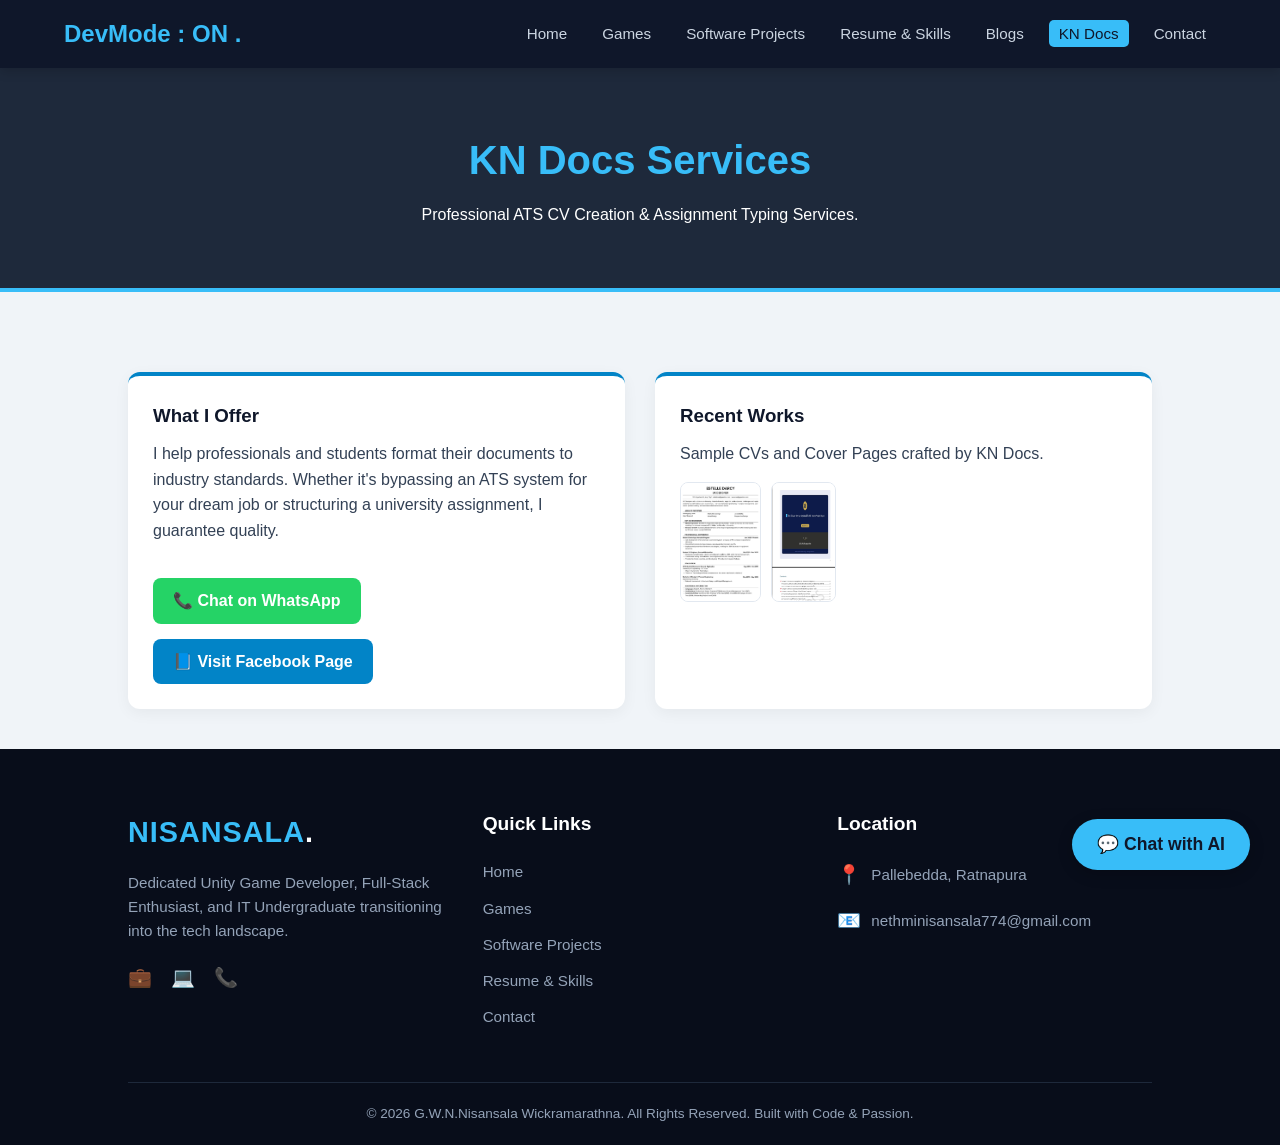
<file: MyPortfolio/kn-docs.html>
<!DOCTYPE html>
<html lang="en">
<head>
    <meta charset="UTF-8">
    <meta name="viewport" content="width=device-width, initial-scale=1.0"> 
    <title>Nisansala | Home</title>
    <link rel="stylesheet" href="style.css">
</head>
<body>
    <nav>
        <div class="logo">DevMode : ON .</div>
        <ul>
            <li><a href="index.html">Home</a></li>
            <li><a href="games.html">Games</a></li>
            <li><a href="projects.html">Software Projects</a></li>
            <li><a href="skills.html">Resume & Skills</a></li>
            <li><a href="blogs.html">Blogs</a></li>
            <li><a href="kn-docs.html" class="active">KN Docs</a></li>
            <li><a href="contact.html">Contact</a></li>
        </ul>
    </nav>

    <div class="page-header">
        <h1>KN Docs Services</h1>
        <p>Professional ATS CV Creation & Assignment Typing Services.</p>
    </div>

    <section>
        <div class="grid">
            <div class="card">
                <div class="card-content">
                    <h3>What I Offer</h3>
                    <p>I help professionals and students format their documents to industry standards. Whether it's bypassing an ATS system for your dream job or structuring a university assignment, I guarantee quality.</p>
                    <div style="margin-top: 20px;">
                        <a href="https://wa.me/94766398586" target="_blank" class="btn btn-whatsapp">📞 Chat on WhatsApp</a>
                        <a href="https://www.facebook.com/profile.php?id=61576422272272" target="_blank" class="btn">📘 Visit Facebook Page</a>
                    </div>
                </div>
            </div>

            <div class="card">
                <div class="card-content">
                    <h3>Recent Works</h3>
                    <p>Sample CVs and Cover Pages crafted by KN Docs.</p>
                    <div class="ss-gallery">
                        <img src="images/cv-sample1.jpg" alt="ATS CV Sample">
                        <img src="images/cover-page1.jpg" alt="Assignment Cover">
                    </div>
                </div>
            </div>
        </div>
    </section>
<footer>
        <div class="footer-container">
            
            <div class="footer-col">
                <div class="footer-logo">NISANSALA<span>.</span></div>
                <p>Dedicated Unity Game Developer, Full-Stack Enthusiast, and IT Undergraduate transitioning into the tech landscape.</p>
                <div class="footer-socials">
                    <a href="www.linkedin.com/in/n-wickramarathna2004" target="_blank" title="LinkedIn">💼</a>
                    <a href="github.com/NethmiNisansalaWickramarathna" target="_blank" title="GitHub">💻</a>
                    <a href="tel:+94704459465" title="Call">📞</a>
                </div>
            </div>

            <div class="footer-col">
                <h3>Quick Links</h3>
                <ul>
                    <li><a href="index.html">Home</a></li>
                    <li><a href="games.html">Games</a></li>
                    <li><a href="projects.html">Software Projects</a></li>
                    <li><a href="skills.html">Resume & Skills</a></li>
                    <li><a href="contact.html">Contact</a></li>
                </ul>
            </div>

            <div class="footer-col">
                <h3>Location</h3>
                <ul>
                    <li style="display: flex; align-items: center; margin-bottom: 15px;">
                        <span style="color: #38bdf8; margin-right: 10px; font-size: 1.2rem;">📍</span> Pallebedda, Ratnapura
                    </li>
                    <li style="display: flex; align-items: center;">
                        <span style="color: #38bdf8; margin-right: 10px; font-size: 1.2rem;">📧</span> nethminisansala774@gmail.com
                    </li>
                </ul>
            </div>
            
        </div>

        <div class="footer-bottom">
            &copy; 2026 G.W.N.Nisansala Wickramarathna. All Rights Reserved. Built with Code & Passion.
        </div>
    </footer>

<script src="chatbot.js"></script>
    
</body>
</html>
</file>
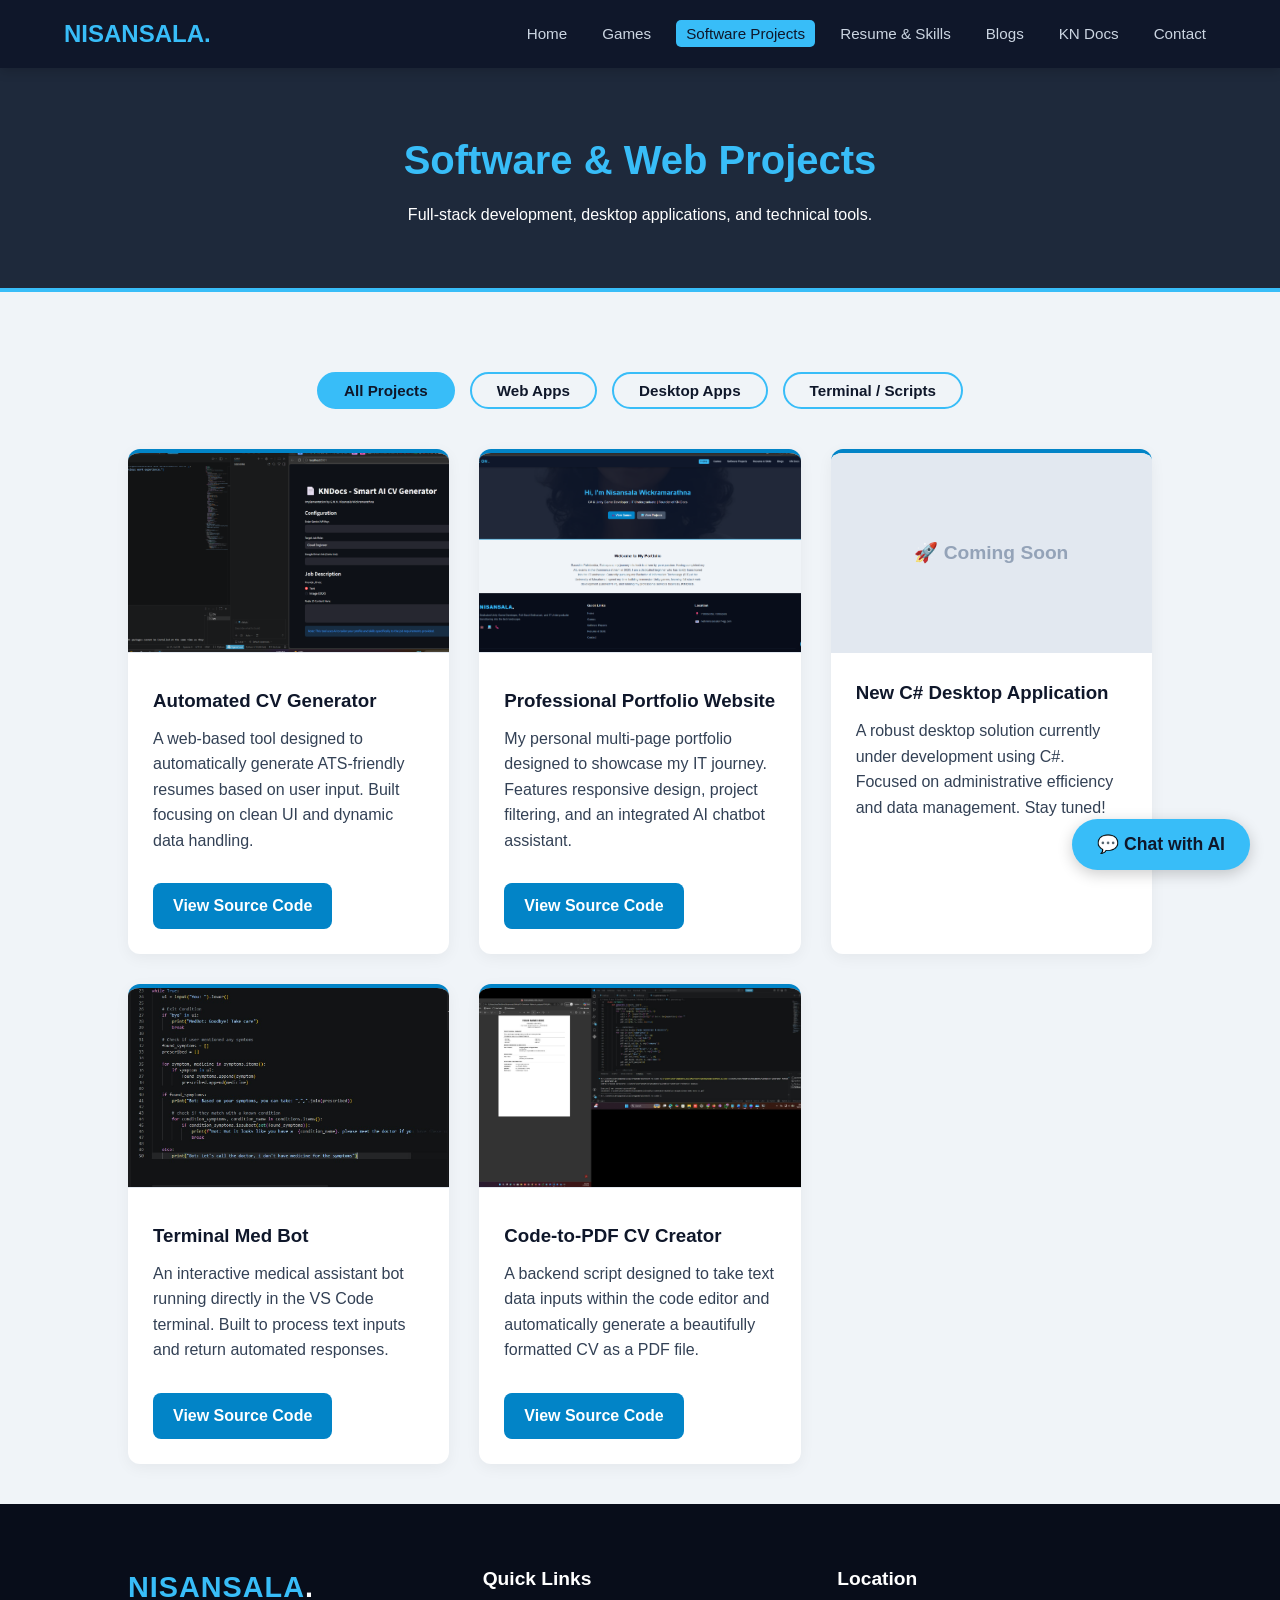
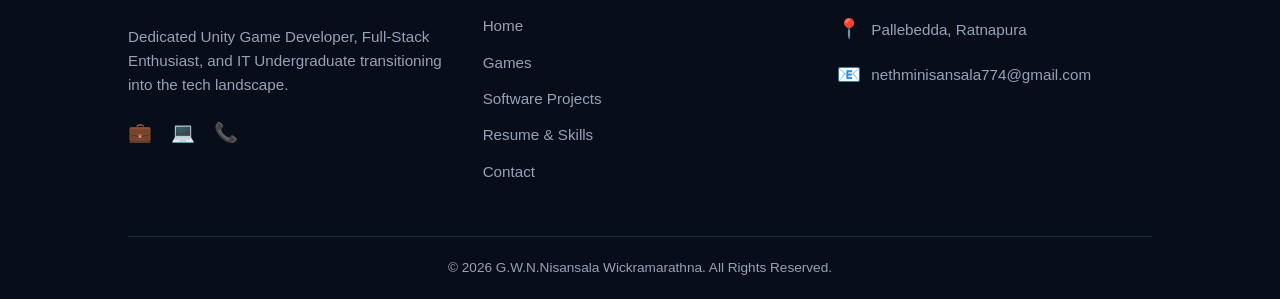
<file: MyPortfolio/projects.html>
<!DOCTYPE html>
<html lang="en">
<head>
    <meta charset="UTF-8">
    <meta name="viewport" content="width=device-width, initial-scale=1.0">
    <title>Software Projects | Nisansala</title>
    <link rel="stylesheet" href="style.css">
</head>
<body>
    <nav>
        <div class="logo">NISANSALA.</div>
        <ul>
            <li><a href="index.html">Home</a></li>
            <li><a href="games.html">Games</a></li>
            <li><a href="projects.html" class="active">Software Projects</a></li>
            <li><a href="skills.html">Resume & Skills</a></li>
            <li><a href="blogs.html">Blogs</a></li>
            <li><a href="kn-docs.html">KN Docs</a></li>
            <li><a href="contact.html">Contact</a></li>
        </ul>
    </nav>

    <div class="page-header">
        <h1>Software & Web Projects</h1>
        <p>Full-stack development, desktop applications, and technical tools.</p>
    </div>

    <section>
        
        <div class="filter-container">
            <button class="filter-btn active" data-filter="all">All Projects</button>
            <button class="filter-btn" data-filter="web">Web Apps</button>
            <button class="filter-btn" data-filter="desktop">Desktop Apps</button>
            <button class="filter-btn" data-filter="cli">Terminal / Scripts</button> 
        </div>

        <div class="grid">
            
            <div class="card project-card" data-category="web">
                <img src="images/cv-generator.jpg" alt="CV Generator App">
                <div class="card-content">
                    <h3>Automated CV Generator</h3>
                    <p>A web-based tool designed to automatically generate ATS-friendly resumes based on user input. Built focusing on clean UI and dynamic data handling.</p>
                    <div style="margin-top: 15px;">
                        <a href="https://github.com/NethmiNisansalaWickramarathna/Smart-CV-Automator" target="_blank" class="btn">View Source Code</a>
                    </div>
                </div>
            </div>

            <div class="card project-card" data-category="web">
                <img src="images/portfolio-preview.jpg" alt="Portfolio Website">
                <div class="card-content">
                    <h3>Professional Portfolio Website</h3>
                    <p>My personal multi-page portfolio designed to showcase my IT journey. Features responsive design, project filtering, and an integrated AI chatbot assistant.</p>
                    <div style="margin-top: 15px;">
                        <a href="https://github.com/NethmiNisansalaWickramarathna/Myportfolio" target="_blank" class="btn">View Source Code</a>
                    </div>
                </div>
            </div>

            <div class="card project-card" data-category="desktop">
                <div style="height: 200px; background: #e2e8f0; display: flex; align-items: center; justify-content: center; color: #94a3b8; font-weight: bold; font-size: 1.2rem;">
                    🚀 Coming Soon
                </div>
                <div class="card-content">
                    <h3>New C# Desktop Application</h3>
                    <p>A robust desktop solution currently under development using C#. Focused on administrative efficiency and data management. Stay tuned!</p>
                </div>
            </div>

            <div class="card project-card" data-category="cli">
                <img src="images/med-bot.jpg" alt="Medical Bot CLI">
                <div class="card-content">
                    <h3>Terminal Med Bot</h3>
                    <p>An interactive medical assistant bot running directly in the VS Code terminal. Built to process text inputs and return automated responses.</p>
                    <div style="margin-top: 15px;">
                        <a href="https://github.com/NethmiNisansalaWickramarathna/Med-Bot-Python" target="_blank" class="btn">View Source Code</a>
                    </div>
                </div>
            </div>

            <div class="card project-card" data-category="cli">
                <img src="images/cv-script.jpg" alt="CV PDF Creator Script">
                <div class="card-content">
                    <h3>Code-to-PDF CV Creator</h3>
                    <p>A backend script designed to take text data inputs within the code editor and automatically generate a beautifully formatted CV as a PDF file.</p>
                    <div style="margin-top: 15px;">
                        <a href="https://github.com/NethmiNisansalaWickramarathna/CV-Generator-Python" target="_blank" class="btn">View Source Code</a>
                    </div>
                </div>
            </div>

        </div>
    </section>

    <footer>
        <div class="footer-container">
            <div class="footer-col">
                <div class="footer-logo">NISANSALA<span>.</span></div>
                <p>Dedicated Unity Game Developer, Full-Stack Enthusiast, and IT Undergraduate transitioning into the tech landscape.</p>
                <div class="footer-socials">
                    <a href="www.linkedin.com/in/n-wickramarathna2004" target="_blank" title="LinkedIn">💼</a>
                    <a href="github.com/NethmiNisansalaWickramarathna" target="_blank" title="GitHub">💻</a>
                    <a href="tel:+94704459465" title="Call">📞</a>
                </div>
            </div>
            <div class="footer-col">
                <h3>Quick Links</h3>
                <ul>
                    <li><a href="index.html">Home</a></li>
                    <li><a href="games.html">Games</a></li>
                    <li><a href="projects.html">Software Projects</a></li>
                    <li><a href="skills.html">Resume & Skills</a></li>
                    <li><a href="contact.html">Contact</a></li>
                </ul>
            </div>
            <div class="footer-col">
                <h3>Location</h3>
                <ul>
                    <li style="display: flex; align-items: center; margin-bottom: 15px;">
                        <span style="color: #38bdf8; margin-right: 10px; font-size: 1.2rem;">📍</span> Pallebedda, Ratnapura
                    </li>
                    <li style="display: flex; align-items: center;">
                        <span style="color: #38bdf8; margin-right: 10px; font-size: 1.2rem;">📧</span> nethminisansala774@gmail.com
                    </li>
                </ul>
            </div>
        </div>
        <div class="footer-bottom">
            &copy; 2026 G.W.N.Nisansala Wickramarathna. All Rights Reserved.
        </div>
    </footer>

    <script src="chatbot.js"></script>

    <script>
        const filterBtns = document.querySelectorAll('.filter-btn');
        const projectCards = document.querySelectorAll('.project-card');

        filterBtns.forEach(btn => {
            btn.addEventListener('click', () => {
                document.querySelector('.filter-btn.active').classList.remove('active');
                btn.classList.add('active');

                const filterValue = btn.getAttribute('data-filter');

                projectCards.forEach(card => {
                    if (filterValue === 'all' || card.getAttribute('data-category') === filterValue) {
                        card.classList.remove('hide');
                    } else {
                        card.classList.add('hide');
                    }
                });
            });
        });
    </script>
</body>
</html>
</file>
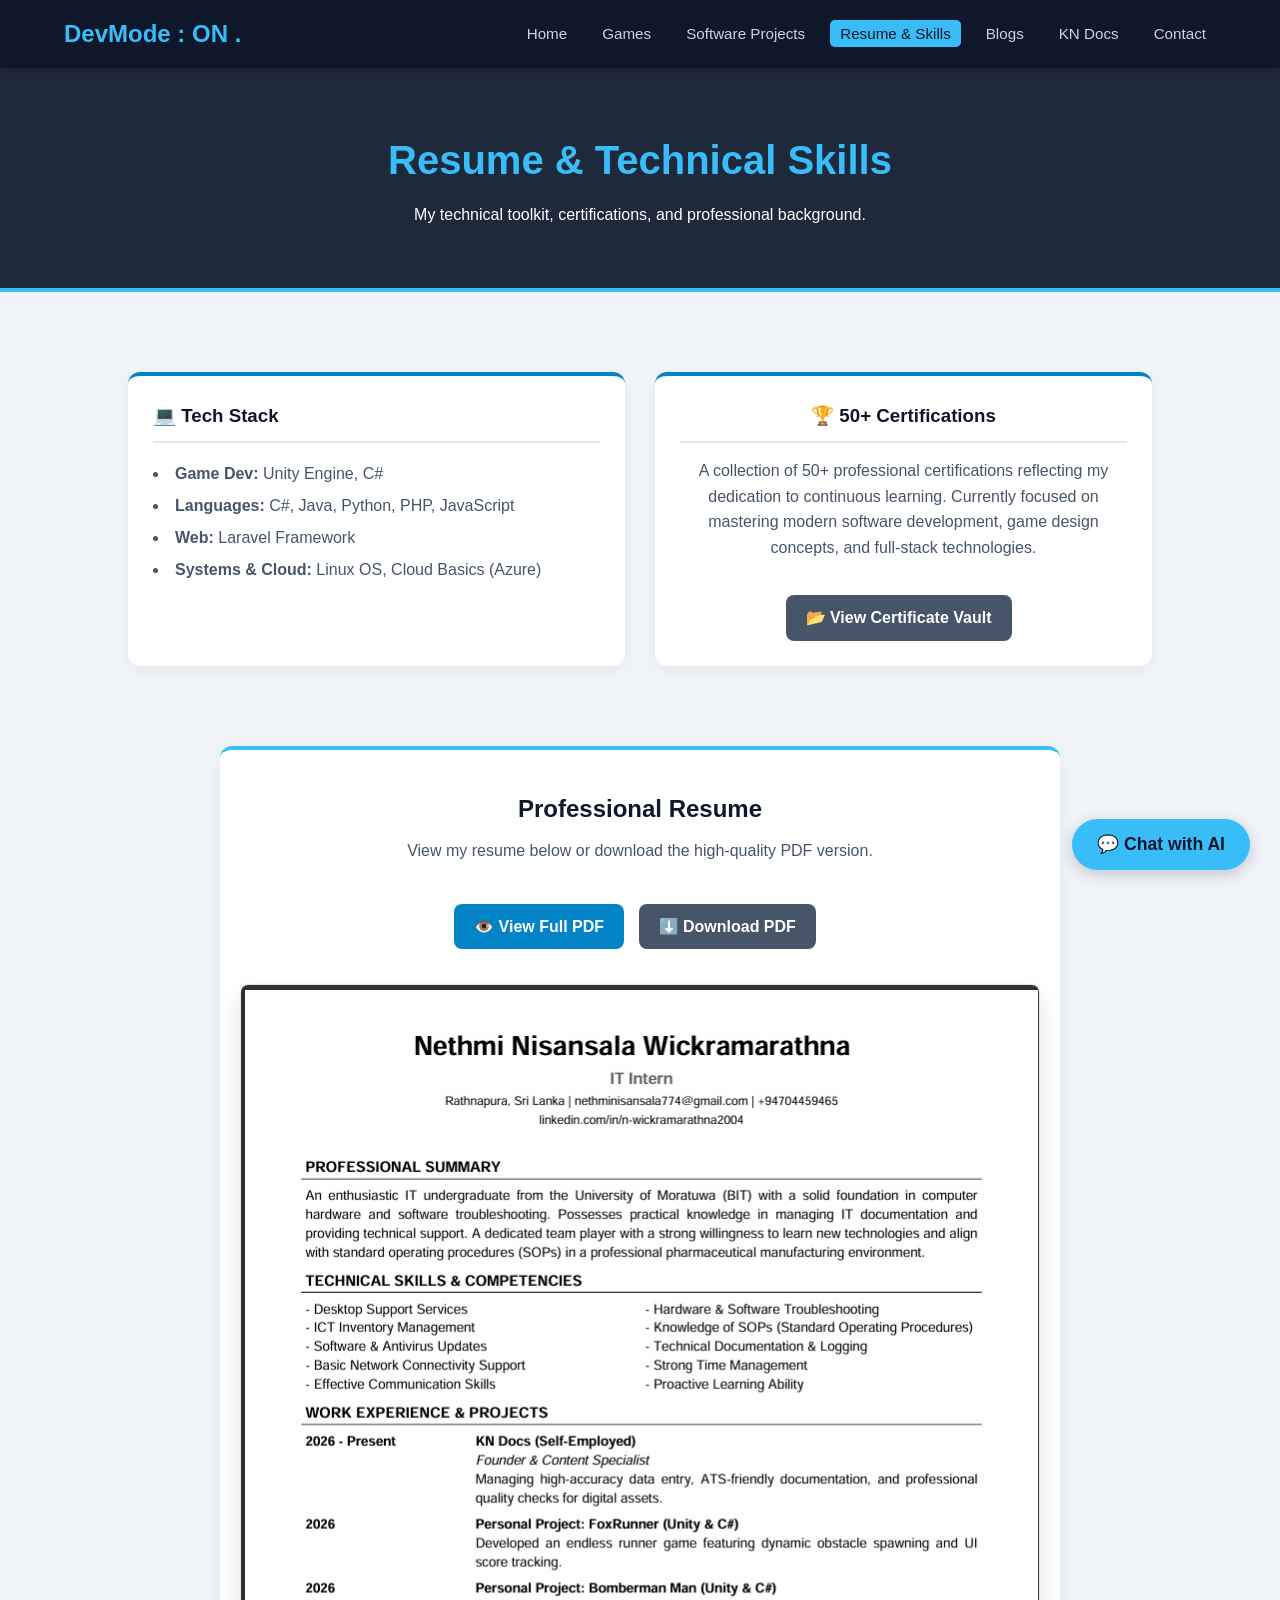
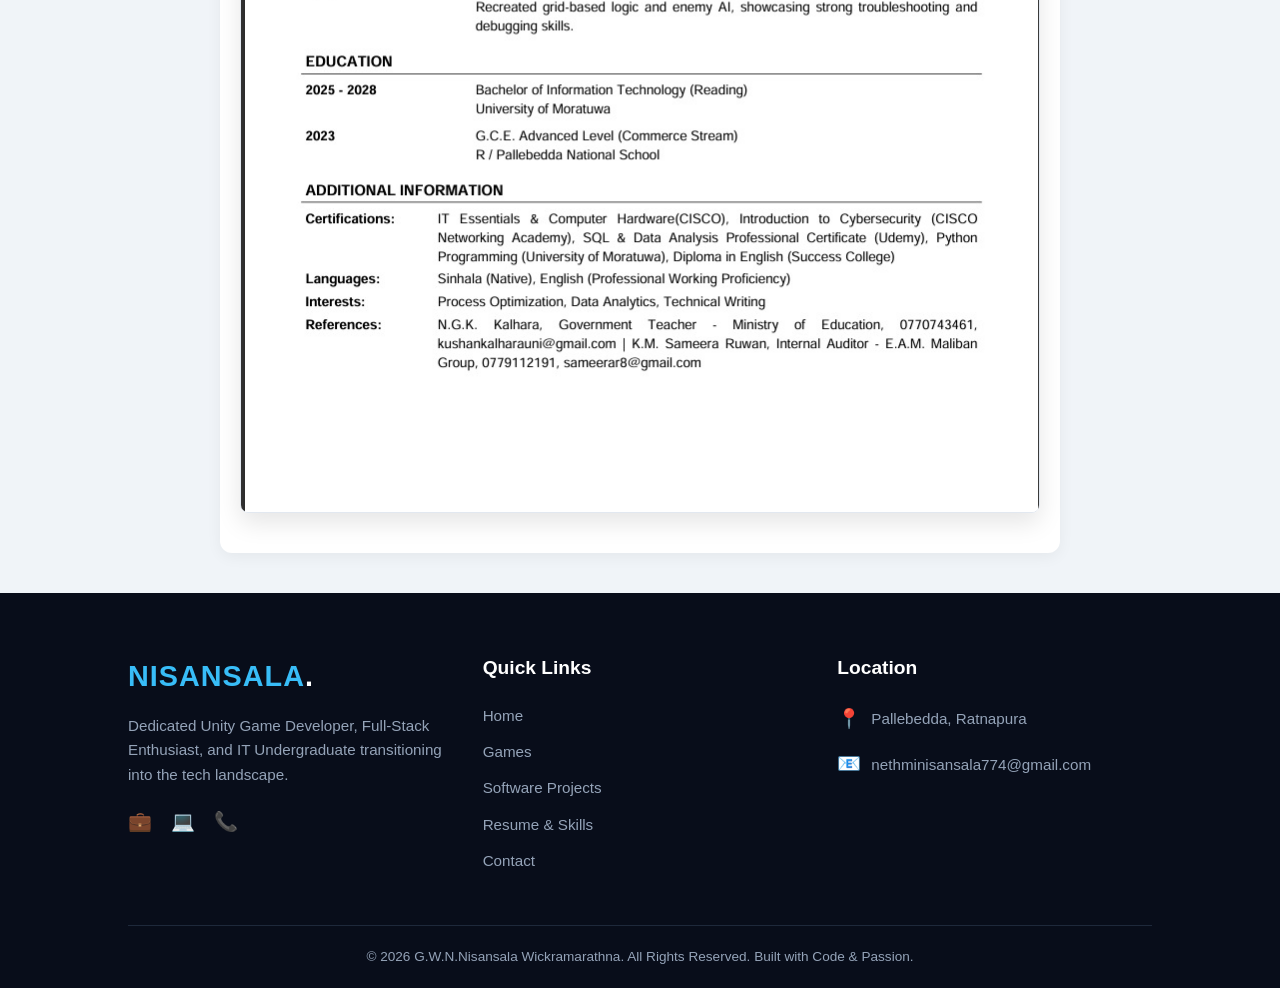
<file: MyPortfolio/skills.html>
<!DOCTYPE html>
<html lang="en">
<head>
    <meta charset="UTF-8">
    <meta name="viewport" content="width=device-width, initial-scale=1.0"> 
    <title>Nisansala | Home</title>
    <link rel="stylesheet" href="style.css">
</head>
<body>
    <nav>
        <div class="logo">DevMode : ON .</div>
        <ul>
            <li><a href="index.html">Home</a></li>
            <li><a href="games.html">Games</a></li>
            <li><a href="projects.html">Software Projects</a></li>
            <li><a href="skills.html" class="active">Resume & Skills</a></li>
            <li><a href="blogs.html">Blogs</a></li>
            <li><a href="kn-docs.html">KN Docs</a></li>
            <li><a href="contact.html">Contact</a></li>
        </ul>
    </nav>

    <div class="page-header">
        <h1>Resume & Technical Skills</h1>
        <p>My technical toolkit, certifications, and professional background.</p>
    </div>

    <section>
        <div class="grid">
            <div class="card">
                <div class="card-content">
                    <h3 style="border-bottom: 2px solid #e2e8f0; padding-bottom: 10px; margin-bottom: 15px;">💻 Tech Stack</h3>
                    <ul style="list-style-position: inside; line-height: 2; color: #475569;">
                        <li><strong>Game Dev:</strong> Unity Engine, C#</li>
                        <li><strong>Languages:</strong> C#, Java, Python, PHP, JavaScript</li>
                        <li><strong>Web:</strong> Laravel Framework</li>
                        <li><strong>Systems & Cloud:</strong> Linux OS, Cloud Basics (Azure)</li>
                    </ul>
                </div>
            </div>

            <div class="card">
                <div class="card-content" style="text-align: center;">
                    <h3 style="border-bottom: 2px solid #e2e8f0; padding-bottom: 10px; margin-bottom: 15px;">🏆 50+ Certifications</h3>
                    <p style="color: #475569; margin-bottom: 20px;">
                        A collection of 50+ professional certifications reflecting my dedication to continuous learning. Currently focused on mastering modern software development, game design concepts, and full-stack technologies.
                    </p>
                    <a href="https://drive.google.com/drive/folders/1pfPtyck6LeGGI8j8NDdNSouZTlG8mVDP?usp=sharing" target="_blank" class="btn btn-alt">📂 View Certificate Vault</a>
                </div>
            </div>
        </div>
    </section>

    <section style="background: white; border-top: 4px solid #38bdf8; border-radius: 12px; margin: 40px auto; padding: 40px 20px; box-shadow: 0 4px 15px rgba(0,0,0,0.05); text-align: center;">
        
        <h2 style="color: #0f172a; margin-bottom: 10px;">Professional Resume</h2>
        <p style="color: #475569; margin-bottom: 25px;">View my resume below or download the high-quality PDF version.</p>
        
        <div style="margin-bottom: 35px;">
            <a href="Nisansala_Resume.pdf" target="_blank" class="btn">👁️ View Full PDF</a>
            <a href="Nisansala_Resume.pdf" download class="btn btn-alt">⬇️ Download PDF</a>
        </div>

        <div style="max-width: 800px; margin: 0 auto; border: 1px solid #e2e8f0; border-radius: 8px; overflow: hidden; box-shadow: 0 10px 25px rgba(0,0,0,0.1);">
            <img src="images/resume-preview.jpg" alt="Nisansala's Resume Preview" style="width: 100%; height: auto; display: block;">
        </div>

    </section>

   <footer>
        <div class="footer-container">
            
            <div class="footer-col">
                <div class="footer-logo">NISANSALA<span>.</span></div>
                <p>Dedicated Unity Game Developer, Full-Stack Enthusiast, and IT Undergraduate transitioning into the tech landscape.</p>
                <div class="footer-socials">
                    <a href="www.linkedin.com/in/n-wickramarathna2004" target="_blank" title="LinkedIn">💼</a>
                    <a href="github.com/NethmiNisansalaWickramarathna" target="_blank" title="GitHub">💻</a>
                    <a href="tel:+94704459465" title="Call">📞</a>
                </div>
            </div>

            <div class="footer-col">
                <h3>Quick Links</h3>
                <ul>
                    <li><a href="index.html">Home</a></li>
                    <li><a href="games.html">Games</a></li>
                    <li><a href="projects.html">Software Projects</a></li>
                    <li><a href="skills.html">Resume & Skills</a></li>
                    <li><a href="contact.html">Contact</a></li>
                </ul>
            </div>

            <div class="footer-col">
                <h3>Location</h3>
                <ul>
                    <li style="display: flex; align-items: center; margin-bottom: 15px;">
                        <span style="color: #38bdf8; margin-right: 10px; font-size: 1.2rem;">📍</span> Pallebedda, Ratnapura
                    </li>
                    <li style="display: flex; align-items: center;">
                        <span style="color: #38bdf8; margin-right: 10px; font-size: 1.2rem;">📧</span> nethminisansala774@gmail.com
                    </li>
                </ul>
            </div>
            
        </div>

        <div class="footer-bottom">
            &copy; 2026 G.W.N.Nisansala Wickramarathna. All Rights Reserved. Built with Code & Passion.
        </div>
    </footer>

<script src="chatbot.js"></script>
    
</body>
</html>
</file>
<file: style.css>
/* =========================================
   BASE RESET & FONTS
   ========================================= */
* { 
    margin: 0; 
    padding: 0; 
    box-sizing: border-box; 
    font-family: 'Poppins', sans-serif; 
}

html, body {
    overflow-x: hidden;
    width: 100%;
}

body { 
    background-color: #f0f4f8; 
    color: #334155; 
    line-height: 1.6; 
    display: flex;
    flex-direction: column;
    min-height: 100vh;
}

/* =========================================
   NAVIGATION
   ========================================= */
nav { 
    display: flex; 
    justify-content: space-between; 
    align-items: center; 
    padding: 15px 5%; 
    background: #0f172a; 
    color: white; 
    position: sticky; 
    top: 0; 
    z-index: 1000; 
    box-shadow: 0 4px 10px rgba(0,0,0,0.15); 
}
nav .logo { 
    font-size: 1.5rem; 
    font-weight: bold; 
    color: #38bdf8; 
    flex-shrink: 0;
}
nav ul { 
    display: flex; 
    list-style: none; 
    flex-wrap: wrap; 
    gap: 5px;
}
nav ul li { 
    margin-left: 5px; 
}
nav ul li a { 
    color: #cbd5e1; 
    text-decoration: none; 
    font-weight: 500; 
    transition: 0.3s; 
    padding: 5px 10px; 
    border-radius: 5px; 
    font-size: 0.9rem; 
    white-space: nowrap;
}
nav ul li a:hover, 
nav ul li a.active { 
    background: #38bdf8; 
    color: #0f172a; 
}

/* =========================================
   PAGE HEADER
   ========================================= */
.page-header { 
    background: #1e293b; 
    padding: 60px 20px; 
    text-align: center; 
    color: white; 
    margin-bottom: 40px; 
    border-bottom: 4px solid #38bdf8; 
}
.page-header h1 { 
    font-size: 2.5rem; 
    color: #38bdf8; 
    margin-bottom: 10px; 
}

/* =========================================
   SECTIONS & GRID
   ========================================= */
section { 
    padding: 40px 5%; 
    width: 100%;
    max-width: 1400px; 
    margin: 0 auto; 
    box-sizing: border-box;
}

.grid { 
    display: grid; 
    grid-template-columns: repeat(auto-fit, minmax(300px, 1fr)); 
    gap: 30px; 
}

/* =========================================
   CARDS
   ========================================= */
.card { 
    background: white; 
    border-radius: 12px; 
    overflow: hidden; 
    box-shadow: 0 4px 15px rgba(0,0,0,0.05); 
    transition: transform 0.3s, box-shadow 0.3s; 
    border-top: 4px solid #0284c7; 
    width: 100%;
}
.card:hover { 
    transform: translateY(-5px); 
    box-shadow: 0 10px 25px rgba(0,0,0,0.1); 
}
.card video, 
.card img { 
    width: 100%; 
    height: 200px; 
    object-fit: cover; 
    border-bottom: 1px solid #e2e8f0; 
    display: block;
}
.card-content { 
    padding: 25px; 
}
.card-content h3 { 
    color: #0f172a; 
    margin-bottom: 10px; 
}

/* =========================================
   IMAGE GALLERY
   ========================================= */
.ss-gallery { 
    display: flex; 
    gap: 10px; 
    margin: 15px 0; 
    overflow-x: auto; 
    padding-bottom: 10px; 
    -webkit-overflow-scrolling: touch;
}
.ss-gallery img { 
    height: 120px; 
    width: auto; 
    flex-shrink: 0;
    border-radius: 8px; 
    border: 1px solid #e2e8f0; 
}

/* =========================================
   BUTTONS
   ========================================= */
.btn { 
    display: inline-block; 
    padding: 10px 20px; 
    background: #0284c7; 
    color: white; 
    text-decoration: none; 
    border-radius: 8px; 
    font-weight: 600; 
    transition: 0.3s; 
    margin-top: 15px; 
    margin-right: 10px; 
}
.btn:hover { 
    opacity: 0.85; 
    transform: translateY(-1px);
}
.btn-alt { background: #475569; }
.btn-whatsapp { background: #25D366; }
.btn-youtube { background: #ff0000; }
.btn-itch { background: #fa5c5c; }

/* =========================================
   CONTACT PAGE
   ========================================= */
.contact-grid { 
    display: grid; 
    grid-template-columns: repeat(3, 1fr); 
    gap: 30px; 
    width: 100%;
    box-sizing: border-box;
}

.contact-item { 
    background: white; 
    padding: 30px; 
    border-radius: 10px; 
    box-shadow: 0 4px 10px rgba(0,0,0,0.05); 
    border-bottom: 4px solid #38bdf8;
    word-wrap: break-word;
    overflow-wrap: break-word;
    min-width: 0; /* FIX: grid item overflow prevent karanawa */
}

/* All text inside contact items wrap properly */
.contact-item * {
    word-wrap: break-word;
    overflow-wrap: break-word;
    max-width: 100%;
}

/* =========================================
   CV / RESUME
   ========================================= */
.cv-container { 
    width: 100%; 
    height: 70vh; 
    border: 2px solid #cbd5e1; 
    border-radius: 10px; 
    overflow: hidden; 
    box-shadow: 0 10px 30px rgba(0,0,0,0.1); 
    margin-top: 20px; 
}

/* =========================================
   FOOTER
   ========================================= */
footer {
    background: #080d1a;
    color: #94a3b8;
    padding: 60px 5% 20px 5%;
    margin-top: auto;
    font-size: 0.95rem;
    width: 100%;
    box-sizing: border-box;
}

.footer-container {
    display: grid;
    grid-template-columns: repeat(3, 1fr);
    gap: 40px;
    margin-bottom: 40px;
    width: 100%;
    box-sizing: border-box;
}

.footer-col h3 { 
    color: #ffffff; 
    margin-bottom: 20px; 
    font-size: 1.2rem; 
}
.footer-logo { 
    font-size: 1.8rem; 
    font-weight: 900; 
    color: #38bdf8; 
    margin-bottom: 15px; 
    display: inline-block; 
    letter-spacing: 1px; 
}
.footer-logo span { 
    color: #ffffff; 
}
.footer-col p { 
    margin-bottom: 20px; 
    line-height: 1.6; 
    word-wrap: break-word;
    overflow-wrap: break-word;
}
.footer-socials a { 
    color: #94a3b8; 
    font-size: 1.2rem; 
    margin-right: 15px; 
    text-decoration: none; 
    transition: 0.3s; 
}
.footer-socials a:hover { 
    color: #38bdf8; 
}
.footer-col ul { 
    list-style: none; 
}
.footer-col ul li { 
    margin-bottom: 12px; 
}
.footer-col ul li a { 
    color: #94a3b8; 
    text-decoration: none; 
    transition: color 0.3s, padding-left 0.3s; 
}
.footer-col ul li a:hover { 
    color: #38bdf8; 
    padding-left: 5px; 
}
.footer-bottom { 
    text-align: center; 
    padding-top: 20px; 
    border-top: 1px solid #1e293b; 
    font-size: 0.85rem; 
}

/* =========================================
   AI CHATBOT
   ========================================= */
.chat-btn { 
    position: fixed; 
    bottom: 30px; 
    right: 30px; 
    background: #38bdf8; 
    color: #0f172a; 
    border: none; 
    padding: 15px 25px; 
    border-radius: 50px; 
    font-size: 1.1rem; 
    font-weight: bold; 
    cursor: pointer; 
    box-shadow: 0 4px 15px rgba(0,0,0,0.2); 
    z-index: 1001; 
    transition: 0.3s; 
}
.chat-btn:hover { 
    transform: scale(1.05); 
    background: #0284c7; 
    color: white; 
}

.chat-popup { 
    display: none; 
    position: fixed; 
    bottom: 90px; 
    right: 30px; 
    width: 320px; 
    background: white; 
    border-radius: 12px; 
    box-shadow: 0 5px 25px rgba(0,0,0,0.2); 
    z-index: 1001; 
    overflow: hidden; 
    flex-direction: column; 
    border: 1px solid #e2e8f0; 
}
.chat-header { 
    background: #0f172a; 
    color: white; 
    padding: 15px; 
    font-weight: bold; 
    display: flex; 
    justify-content: space-between; 
    align-items: center; 
}
.chat-header button { 
    background: transparent; 
    border: none; 
    color: white; 
    cursor: pointer; 
    font-size: 1.2rem; 
}

.chat-box { 
    height: 320px; 
    padding: 15px; 
    overflow-y: auto; 
    display: flex; 
    flex-direction: column; 
    gap: 10px; 
    background: #f0f4f8; 
}
.chat-msg { 
    max-width: 85%; 
    padding: 12px 15px; 
    border-radius: 15px; 
    font-size: 0.9rem; 
    line-height: 1.4; 
    word-wrap: break-word;
    overflow-wrap: break-word;
}
.bot-msg { 
    background: white; 
    color: #334155; 
    align-self: flex-start; 
    border-bottom-left-radius: 2px; 
    box-shadow: 0 2px 5px rgba(0,0,0,0.05); 
}
.user-msg { 
    background: #38bdf8; 
    color: #0f172a; 
    align-self: flex-end; 
    border-bottom-right-radius: 2px; 
    font-weight: 500; 
}

.chat-input-area { 
    display: flex; 
    padding: 15px; 
    background: white; 
    border-top: 1px solid #e2e8f0; 
}
.chat-input-area input { 
    flex: 1; 
    padding: 10px 15px; 
    border: 1px solid #cbd5e1; 
    border-radius: 20px; 
    outline: none; 
    font-family: 'Poppins', sans-serif; 
    min-width: 0; /* FIX: input overflow prevent */
}
.chat-input-area button { 
    background: #0f172a; 
    color: white; 
    border: none; 
    padding: 8px 18px; 
    margin-left: 10px; 
    border-radius: 20px; 
    cursor: pointer; 
    font-weight: bold; 
    transition: 0.3s; 
    flex-shrink: 0;
}
.chat-input-area button:hover { 
    background: #0284c7; 
}

/* =========================================
   PROJECT FILTER BUTTONS
   ========================================= */
.filter-container { 
    display: flex; 
    justify-content: center; 
    gap: 15px; 
    flex-wrap: wrap; 
    margin-bottom: 40px; 
}
.filter-btn { 
    padding: 8px 25px; 
    background: transparent; 
    border: 2px solid #38bdf8; 
    color: #0f172a; 
    border-radius: 25px; 
    cursor: pointer; 
    font-weight: 600; 
    transition: 0.3s; 
    font-size: 0.95rem; 
}
.filter-btn:hover, 
.filter-btn.active { 
    background: #38bdf8; 
    color: #0f172a; 
}
.project-card.hide { 
    display: none; 
}

/* =========================================
   TABLET VIEW (max-width: 1024px)
   ========================================= */
@media (max-width: 1024px) {
    .grid { 
        grid-template-columns: repeat(2, 1fr); 
        gap: 20px; 
    }
    
    .contact-grid {
        grid-template-columns: repeat(2, 1fr);
    }
    
    .footer-container {
        grid-template-columns: repeat(2, 1fr);
        gap: 30px;
    }
    
    .page-header h1 { 
        font-size: 2rem; 
    }
    
    nav ul li a {
        font-size: 0.82rem;
        padding: 4px 8px;
    }
}

/* =========================================
   MOBILE VIEW (max-width: 768px)
   ========================================= */
@media (max-width: 768px) {
    /* Typography */
    h1 { font-size: 2rem !important; }
    h2 { font-size: 1.5rem !important; }
    .page-header h1 { font-size: 1.8rem !important; }
    .page-header { padding: 40px 15px; margin-bottom: 25px; }

    /* Section Padding */
    section {
        padding: 25px 15px;
    }

    /* Navigation */
    nav { 
        flex-direction: column; 
        align-items: flex-start;
        padding: 12px 5%;
        gap: 10px;
    }
    nav ul { 
        flex-wrap: wrap; 
        justify-content: flex-start; 
        gap: 6px;
        width: 100%;
    }
    nav ul li { 
        margin: 0; 
    }
    nav ul li a {
        font-size: 0.8rem;
        padding: 4px 8px;
    }

    /* Grid - single column */
    .grid { 
        grid-template-columns: 1fr !important;
        gap: 20px;
    }

    /* Cards full width */
    .card {
        width: 100%;
    }

    /* Images */
    img { 
        max-width: 100%; 
        height: auto; 
    }
    .card img,
    .project-card img { 
        width: 100%; 
        height: 200px; 
        object-fit: cover; 
    }

    /* Contact grid - single column */
    .contact-grid { 
        grid-template-columns: 1fr !important;
        gap: 15px;
        padding: 0;
    }

    .contact-item {
        width: 100% !important;
        max-width: 100% !important;
        box-sizing: border-box !important;
        padding: 20px !important;
    }

    /* Footer - single column */
    .footer-container { 
        grid-template-columns: 1fr !important;
        gap: 30px;
    }

    footer {
        padding: 40px 5% 20px 5%;
    }

    /* Filter buttons */
    .filter-container {
        gap: 10px;
    }
    .filter-btn {
        padding: 6px 16px;
        font-size: 0.85rem;
    }

    /* Chat button */
    .chat-btn { 
        bottom: 15px; 
        right: 15px; 
        font-size: 0.9rem; 
        padding: 10px 15px; 
    }

    /* Chat popup */
    .chat-popup {
        width: calc(100vw - 30px);
        right: 15px;
        bottom: 75px;
    }

    /* Word wrap everywhere */
    p, a, span, li, td, th {
        word-wrap: break-word !important;
        overflow-wrap: break-word !important;
    }
}

/* =========================================
   SMALL MOBILE (max-width: 480px)
   ========================================= */
@media (max-width: 480px) {
    .page-header h1 { font-size: 1.5rem !important; }
    
    nav .logo { font-size: 1.2rem; }
    
    .btn {
        display: block;
        width: 100%;
        text-align: center;
        margin-right: 0;
        margin-bottom: 8px;
    }

    .footer-logo { font-size: 1.4rem; }

    .chat-popup {
        width: calc(100vw - 20px);
        right: 10px;
    }
}
</file>
<file: MyPortfolio/style.css>
* { margin: 0; padding: 0; box-sizing: border-box; font-family: 'Poppins', sans-serif; }

body { 
    background-color: #f0f4f8; 
    color: #334155; 
    line-height: 1.6; 
    /* අලුතින් එකතු කරන කොටස - මේකෙන් සුදු ඉඩ නැති කරනවා */
    display: flex;
    flex-direction: column;
    min-height: 100vh;
}

/* Navigation Menu */
nav { display: flex; justify-content: space-between; align-items: center; padding: 15px 5%; background: #0f172a; color: white; position: sticky; top: 0; z-index: 1000; box-shadow: 0 4px 10px rgba(0,0,0,0.15); }
nav .logo { font-size: 1.5rem; font-weight: bold; color: #38bdf8; }
nav ul { display: flex; list-style: none; flex-wrap: wrap; }
nav ul li { margin-left: 15px; }
nav ul li a { color: #cbd5e1; text-decoration: none; font-weight: 500; transition: 0.3s; padding: 5px 10px; border-radius: 5px; font-size: 0.95rem; }
nav ul li a:hover, nav ul li a.active { background: #38bdf8; color: #0f172a; }

/* Headers and Sections */
.page-header { background: #1e293b; padding: 60px 20px; text-align: center; color: white; margin-bottom: 40px; border-bottom: 4px solid #38bdf8; }
.page-header h1 { font-size: 2.5rem; color: #38bdf8; margin-bottom: 10px; }
section { padding: 40px 10%; max-width: 1400px; margin: 0 auto; }
.grid { display: grid; grid-template-columns: repeat(auto-fit, minmax(320px, 1fr)); gap: 30px; }

/* Cards (Projects, Games, Blogs) */
.card { background: white; border-radius: 12px; overflow: hidden; box-shadow: 0 4px 15px rgba(0,0,0,0.05); transition: 0.3s; border-top: 4px solid #0284c7; }
.card:hover { transform: translateY(-5px); box-shadow: 0 10px 25px rgba(0,0,0,0.1); }
.card video, .card img { width: 100%; height: 200px; object-fit: cover; border-bottom: 1px solid #e2e8f0; }
.card-content { padding: 25px; }
.card-content h3 { color: #0f172a; margin-bottom: 10px; }

/* Image Gallery */
.ss-gallery { display: flex; gap: 10px; margin: 15px 0; overflow-x: auto; padding-bottom: 10px; }
.ss-gallery img { height: 120px; width: auto; border-radius: 8px; border: 1px solid #e2e8f0; }

/* Buttons */
.btn { display: inline-block; padding: 10px 20px; background: #0284c7; color: white; text-decoration: none; border-radius: 8px; font-weight: 600; transition: 0.3s; margin-top: 15px; margin-right: 10px; }
.btn:hover { opacity: 0.9; }
.btn-alt { background: #475569; }
.btn-whatsapp { background: #25D366; }
.btn-youtube { background: #ff0000; }
.btn-itch { background: #fa5c5c; }

/* Contact and CV */
.contact-grid { 
    display: grid; 
    grid-template-columns: repeat(3, 1fr); 
    gap: 30px; 
    text-align: center; 
    align-items: start;
}

/* Mobile Responsive */
@media (max-width: 768px) {
    .contact-grid {
        grid-template-columns: 1fr; 
    }
}

.contact-item { background: white; padding: 30px; border-radius: 10px; box-shadow: 0 4px 10px rgba(0,0,0,0.05); border-bottom: 4px solid #38bdf8; }
.cv-container { width: 100%; height: 70vh; border: 2px solid #cbd5e1; border-radius: 10px; overflow: hidden; box-shadow: 0 10px 30px rgba(0,0,0,0.1); margin-top: 20px; }

/* --- New Professional Footer --- */
footer {
    background: #080d1a;
    color: #94a3b8;
    padding: 60px 10% 20px 10%;
    margin-top: auto; /* මේකෙන් Footer එක යටටම තල්ලු කරනවා */
    font-size: 0.95rem;
}

.footer-container {
    display: grid;
    grid-template-columns: repeat(auto-fit, minmax(250px, 1fr));
    gap: 40px;
    margin-bottom: 40px;
}

.footer-col h3 {
    color: #ffffff;
    margin-bottom: 20px;
    font-size: 1.2rem;
}

.footer-logo {
    font-size: 1.8rem;
    font-weight: 900;
    color: #38bdf8;
    margin-bottom: 15px;
    display: inline-block;
    letter-spacing: 1px;
}
.footer-logo span {
    color: #ffffff;
}

.footer-col p {
    margin-bottom: 20px;
    line-height: 1.6;
}

.footer-socials a {
    color: #94a3b8;
    font-size: 1.2rem;
    margin-right: 15px;
    text-decoration: none;
    transition: 0.3s;
}
.footer-socials a:hover {
    color: #38bdf8;
}

.footer-col ul {
    list-style: none;
}

.footer-col ul li {
    margin-bottom: 12px;
}

.footer-col ul li a {
    color: #94a3b8;
    text-decoration: none;
    transition: 0.3s;
}

.footer-col ul li a:hover {
    color: #38bdf8;
    padding-left: 5px; /* Mouse එක ගෙනිච්චම පොඩ්ඩක් ඉස්සරහට එන ලස්සන effect එකක් */
}

.footer-bottom {
    text-align: center;
    padding-top: 20px;
    border-top: 1px solid #1e293b;
    font-size: 0.85rem;
}

/* --- AI Chatbot Styles --- */
.chat-btn { position: fixed; bottom: 30px; right: 30px; background: #38bdf8; color: #0f172a; border: none; padding: 15px 25px; border-radius: 50px; font-size: 1.1rem; font-weight: bold; cursor: pointer; box-shadow: 0 4px 15px rgba(0,0,0,0.2); z-index: 1001; transition: 0.3s; }
.chat-btn:hover { transform: scale(1.05); background: #0284c7; color: white; }

.chat-popup { display: none; position: fixed; bottom: 90px; right: 30px; width: 320px; background: white; border-radius: 12px; box-shadow: 0 5px 25px rgba(0,0,0,0.2); z-index: 1001; overflow: hidden; flex-direction: column; border: 1px solid #e2e8f0; }
.chat-header { background: #0f172a; color: white; padding: 15px; font-weight: bold; display: flex; justify-content: space-between; align-items: center; }
.chat-header button { background: transparent; border: none; color: white; cursor: pointer; font-size: 1.2rem; }

.chat-box { height: 320px; padding: 15px; overflow-y: auto; display: flex; flex-direction: column; gap: 10px; background: #f0f4f8; }
.chat-msg { max-width: 85%; padding: 12px 15px; border-radius: 15px; font-size: 0.9rem; line-height: 1.4; }
.bot-msg { background: white; color: #334155; align-self: flex-start; border-bottom-left-radius: 2px; box-shadow: 0 2px 5px rgba(0,0,0,0.05); }
.user-msg { background: #38bdf8; color: #0f172a; align-self: flex-end; border-bottom-right-radius: 2px; font-weight: 500; }

.chat-input-area { display: flex; padding: 15px; background: white; border-top: 1px solid #e2e8f0; }
.chat-input-area input { flex: 1; padding: 10px 15px; border: 1px solid #cbd5e1; border-radius: 20px; outline: none; font-family: 'Poppins', sans-serif; }
.chat-input-area button { background: #0f172a; color: white; border: none; padding: 8px 18px; margin-left: 10px; border-radius: 20px; cursor: pointer; font-weight: bold; transition: 0.3s; }
.chat-input-area button:hover { background: #0284c7; }

/* --- Project Filter Buttons --- */
.filter-container {
    display: flex;
    justify-content: center;
    gap: 15px;
    flex-wrap: wrap;
    margin-bottom: 40px;
}

.filter-btn {
    padding: 8px 25px;
    background: transparent;
    border: 2px solid #38bdf8;
    color: #0f172a;
    border-radius: 25px;
    cursor: pointer;
    font-weight: 600;
    transition: 0.3s;
    font-size: 0.95rem;
}

.filter-btn:hover, .filter-btn.active {
    background: #38bdf8;
    color: #0f172a;
}

/* හැංගෙන Projects වලට */
.project-card.hide {
    display: none;
}
</file>
